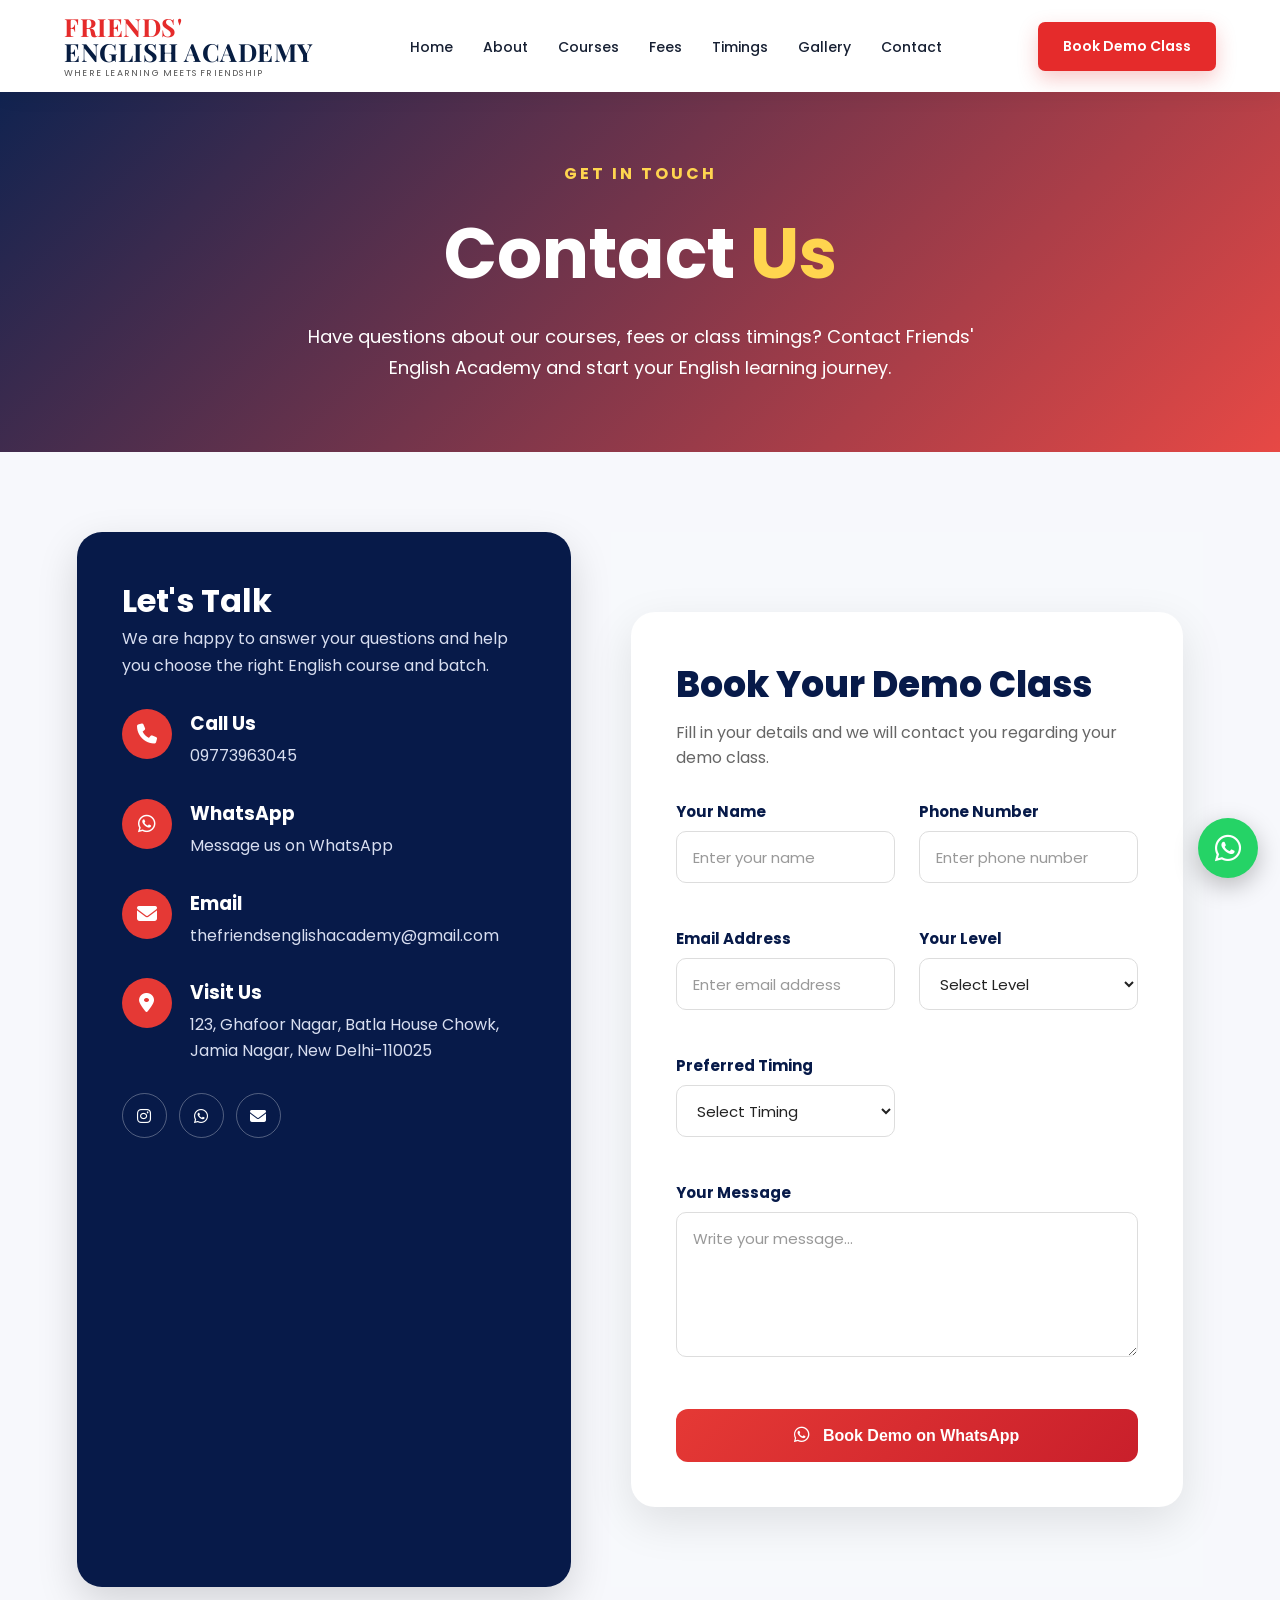
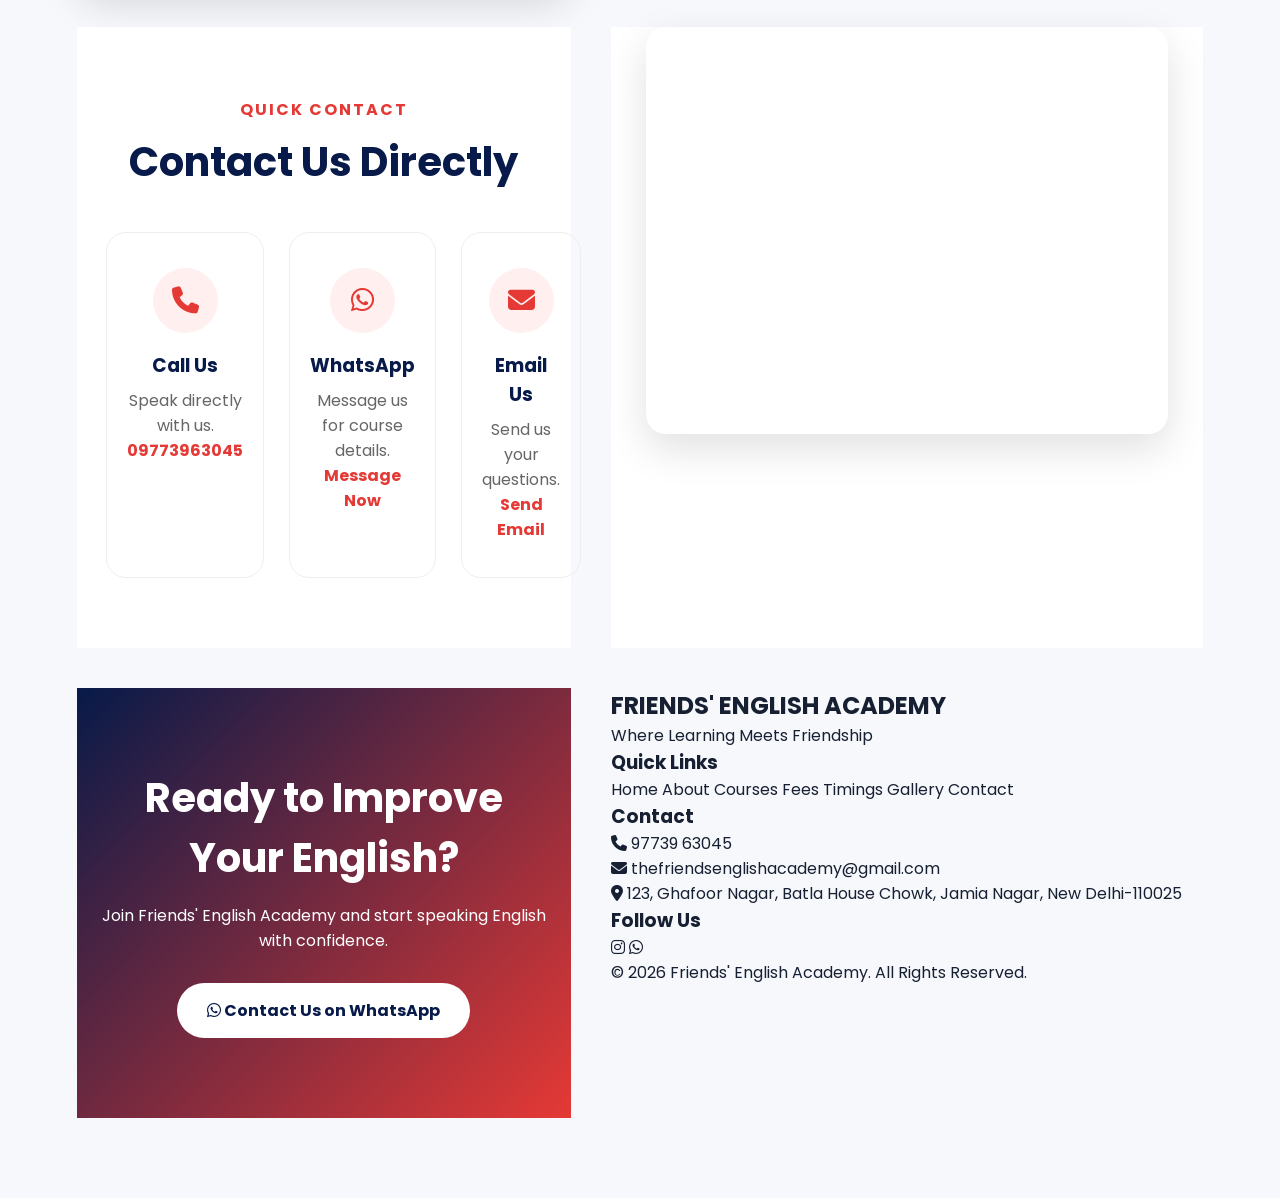
<file: contact.html>
<!DOCTYPE html>
<html lang="en">
<head>
    <meta charset="UTF-8">
    <meta name="viewport" content="width=device-width, initial-scale=1.0">

    <title>Contact | Friends' English Academy</title>

    <link rel="stylesheet" href="style.css">

    <link rel="stylesheet"
    href="https://cdnjs.cloudflare.com/ajax/libs/font-awesome/6.6.0/css/all.min.css">

    <style>

        /* ================= CONTACT HERO ================= */

        .contact-hero {
            min-height: 360px;
            display: flex;
            align-items: center;
            justify-content: center;
            text-align: center;
            padding: 60px 20px;

            background:
                linear-gradient(
                    135deg,
                    rgba(7,26,73,.96),
                    rgba(229,57,53,.92)
                );

            color: white;
        }

        .contact-hero span {
            color: #ffd54f;
            font-weight: 700;
            letter-spacing: 3px;
        }

        .contact-hero h1 {
            font-size: clamp(40px, 6vw, 70px);
            margin: 15px 0;
        }

        .contact-hero h1 strong {
            color: #ffd54f;
        }

        .contact-hero p {
            max-width: 700px;
            margin: auto;
            line-height: 1.7;
            font-size: 18px;
        }


        /* ================= CONTACT SECTION ================= */

        .contact-section {
            padding: 80px 6%;
            background: #f7f8fc;
        }

        .contact-container {
            max-width: 1200px;
            margin: auto;

            display: grid;
            grid-template-columns: 1fr 1.2fr;
            gap: 40px;
        }


        /* ================= CONTACT INFO ================= */

        .contact-info {
            background: #071a49;
            color: white;
            padding: 45px;
            border-radius: 25px;
            box-shadow: 0 15px 40px rgba(0,0,0,.15);
        }

        .contact-info h2 {
            font-size: 32px;
            margin-top: 0;
        }

        .contact-info > p {
            color: #d8def0;
            line-height: 1.7;
        }

        .contact-detail {
            display: flex;
            align-items: flex-start;
            gap: 18px;
            margin: 30px 0;
        }

        .contact-detail .icon {
            width: 50px;
            height: 50px;
            min-width: 50px;

            display: flex;
            align-items: center;
            justify-content: center;

            border-radius: 50%;

            background: #e53935;
            color: white;

            font-size: 20px;
        }

        .contact-detail h3 {
            margin: 0 0 5px;
        }

        .contact-detail p,
        .contact-detail a {
            margin: 0;
            color: #d8def0;
            text-decoration: none;
            line-height: 1.6;
        }

        .contact-detail a:hover {
            color: #ffd54f;
        }


        /* ================= SOCIAL ================= */

        .contact-social {
            display: flex;
            gap: 12px;
            margin-top: 30px;
        }

        .contact-social a {
            width: 45px;
            height: 45px;

            display: flex;
            align-items: center;
            justify-content: center;

            border: 1px solid rgba(255,255,255,.3);
            border-radius: 50%;

            color: white;
            text-decoration: none;

            transition: .3s;
        }

        .contact-social a:hover {
            background: #e53935;
            transform: translateY(-4px);
        }


        /* ================= FORM ================= */

        .contact-form {
            background: white;
            padding: 45px;
            border-radius: 25px;

            box-shadow: 0 15px 40px rgba(0,0,0,.10);
        }

        .contact-form h2 {
            color: #071a49;
            font-size: 32px;
            margin-top: 0;
        }

        .contact-form > p {
            color: #666;
            line-height: 1.6;
        }

        .form-row {
            display: grid;
            grid-template-columns: 1fr 1fr;
            gap: 20px;
        }

        .form-group {
            margin-bottom: 20px;
        }

        .form-group label {
            display: block;
            margin-bottom: 8px;
            color: #071a49;
            font-weight: 700;
        }

        .form-group input,
        .form-group select,
        .form-group textarea {
            width: 100%;
            box-sizing: border-box;

            padding: 14px 16px;

            border: 1px solid #ddd;
            border-radius: 10px;

            font-family: inherit;
            font-size: 15px;

            outline: none;

            transition: .3s;
        }

        .form-group input:focus,
        .form-group select:focus,
        .form-group textarea:focus {
            border-color: #e53935;
            box-shadow: 0 0 0 3px rgba(229,57,53,.1);
        }

        .form-group textarea {
            min-height: 130px;
            resize: vertical;
        }

        .submit-btn {
            width: 100%;
            border: none;

            padding: 16px;

            border-radius: 10px;

            background: #e53935;
            color: white;

            font-size: 17px;
            font-weight: 700;

            cursor: pointer;

            transition: .3s;
        }

        .submit-btn:hover {
            background: #071a49;
            transform: translateY(-2px);
        }


        /* ================= QUICK CONTACT ================= */

        .quick-contact {
            padding: 70px 6%;
            background: white;
        }

        .quick-heading {
            text-align: center;
            margin-bottom: 40px;
        }

        .quick-heading span {
            color: #e53935;
            font-weight: 700;
            letter-spacing: 2px;
        }

        .quick-heading h2 {
            color: #071a49;
            font-size: 40px;
            margin: 10px 0;
        }

        .quick-grid {
            max-width: 1100px;
            margin: auto;

            display: grid;
            grid-template-columns: repeat(3, 1fr);
            gap: 25px;
        }

        .quick-card {
            text-align: center;
            padding: 35px 20px;

            border-radius: 20px;
            border: 1px solid #eee;

            transition: .3s;
        }

        .quick-card:hover {
            transform: translateY(-7px);
            box-shadow: 0 15px 35px rgba(0,0,0,.10);
        }

        .quick-card i {
            width: 65px;
            height: 65px;

            display: flex;
            align-items: center;
            justify-content: center;

            margin: auto;

            border-radius: 50%;

            background: #fff0ef;
            color: #e53935;

            font-size: 27px;
        }

        .quick-card h3 {
            color: #071a49;
            margin: 18px 0 8px;
        }

        .quick-card p {
            color: #666;
        }

        .quick-card a {
            color: #e53935;
            text-decoration: none;
            font-weight: 700;
        }


        /* ================= MAP ================= */

        .map-section {
            padding: 0 6% 80px;
            background: white;
        }

        .map-container {
            max-width: 1200px;
            margin: auto;
            overflow: hidden;
            border-radius: 20px;

            box-shadow: 0 15px 40px rgba(0,0,0,.12);
        }

        .map-container iframe {
            width: 100%;
            height: 400px;
            border: 0;
        }


        /* ================= CTA ================= */

        .contact-cta {
            padding: 80px 20px;
            text-align: center;

            background:
                linear-gradient(
                    135deg,
                    #071a49,
                    #e53935
                );

            color: white;
        }

        .contact-cta h2 {
            font-size: 40px;
            margin-bottom: 15px;
        }

        .contact-cta p {
            margin-bottom: 30px;
        }

        .contact-cta a {
            display: inline-block;

            padding: 15px 30px;

            background: white;
            color: #071a49;

            border-radius: 30px;

            text-decoration: none;
            font-weight: 700;

            transition: .3s;
        }

        .contact-cta a:hover {
            background: #ffd54f;
            transform: translateY(-3px);
        }


        /* ================= MOBILE ================= */

        @media (max-width: 850px) {

            .contact-container {
                grid-template-columns: 1fr;
            }

            .quick-grid {
                grid-template-columns: 1fr;
            }

        }

        @media (max-width: 600px) {

            .contact-section {
                padding: 50px 18px;
            }

            .contact-info,
            .contact-form {
                padding: 28px 22px;
            }

            .form-row {
                grid-template-columns: 1fr;
                gap: 0;
            }

            .quick-contact {
                padding: 50px 18px;
            }

            .quick-heading h2 {
                font-size: 32px;
            }

            .contact-hero h1 {
                font-size: 42px;
            }

            .contact-cta h2 {
                font-size: 32px;
            }

        }

    </style>
</head>


<body>


<!-- ================= HEADER ================= -->

<header>

    <div class="logo">

        <h2>
            <span>FRIENDS'</span><br>
            ENGLISH ACADEMY
        </h2>

        <p>Where Learning Meets Friendship</p>

    </div>


    <nav>

        <ul>

            <li>
                <a href="index.html">
                    Home
                </a>
            </li>

            <li>
                <a href="about.html">
                    About
                </a>
            </li>

            <li>
                <a href="courses.html">
                    Courses
                </a>
            </li>

            <li>
                <a href="fees.html">
                    Fees
                </a>
            </li>

            <li>
                <a href="timings.html">
                    Timings
                </a>
            </li>

            <li>
                <a href="gallery.html">
                    Gallery
                </a>
            </li>

            <li>
                <a href="contact.html" class="active">
                    Contact
                </a>
            </li>

        </ul>

    </nav>


    <a href="#demo-form" class="btn">
        Book Demo Class
    </a>

</header>



<!-- ================= HERO ================= -->

<section class="contact-hero">

    <div>

        <span>GET IN TOUCH</span>

        <h1>
            Contact
            <strong>Us</strong>
        </h1>

        <p>
            Have questions about our courses, fees or class timings?
            Contact Friends' English Academy and start your English
            learning journey.
        </p>

    </div>

</section>



<!-- ================= CONTACT ================= -->

<section class="contact-section">

    <div class="contact-container">


        <!-- CONTACT INFORMATION -->

        <div class="contact-info">

            <h2>
                Let's Talk
            </h2>

            <p>
                We are happy to answer your questions and help you
                choose the right English course and batch.
            </p>


            <!-- PHONE -->

            <div class="contact-detail">

                <div class="icon">

                    <i class="fa-solid fa-phone"></i>

                </div>

                <div>

                    <h3>Call Us</h3>

                    <a href="tel:9773963045">
                        09773963045
                    </a>

                </div>

            </div>


            <!-- WHATSAPP -->

            <div class="contact-detail">

                <div class="icon">

                    <i class="fa-brands fa-whatsapp"></i>

                </div>

                <div>

                    <h3>WhatsApp</h3>

                    <a
                    href="https://wa.me/919773963045"
                    target="_blank">

                        Message us on WhatsApp

                    </a>

                </div>

            </div>


            <!-- EMAIL -->

            <div class="contact-detail">

                <div class="icon">

                    <i class="fa-solid fa-envelope"></i>

                </div>

                <div>

                    <h3>Email</h3>

                    <a
                    href="mailto:thefriendsenglishacademy@gmail.com">

                        thefriendsenglishacademy@gmail.com

                    </a>

                </div>

            </div>


            <!-- ADDRESS -->

            <div class="contact-detail">

                <div class="icon">

                    <i class="fa-solid fa-location-dot"></i>

                </div>

                <div>

                    <h3>Visit Us</h3>

                    <p>
                        123, Ghafoor Nagar,
                        Batla House Chowk,
                        Jamia Nagar,
                        New Delhi-110025
                    </p>

                </div>

            </div>


            <!-- SOCIAL -->

            <div class="contact-social">

                <a
                href="https://instagram.com/friendsenglishacademy_"
                target="_blank">

                    <i class="fa-brands fa-instagram"></i>

                </a>


                <a
                href="https://wa.me/919773963045"
                target="_blank">

                    <i class="fa-brands fa-whatsapp"></i>

                </a>


                <a
                href="mailto:thefriendsenglishacademy@gmail.com">

                    <i class="fa-solid fa-envelope"></i>

                </a>

            </div>

        </div>



        <!-- DEMO FORM -->

        <section class="demo-section">

    <div class="demo-box">

        <div class="demo-heading">
            <h2>Book Your Demo Class</h2>
            <p>
                Fill in your details and we will contact you
                regarding your demo class.
            </p>
        </div>

        <form id="demoForm">

            <div class="form-grid">

                <!-- Name -->
                <div class="form-group">
                    <label for="name">Your Name</label>
                    <input
                        type="text"
                        id="name"
                        name="name"
                        placeholder="Enter your name"
                        required
                    >
                </div>


                <!-- Phone -->
                <div class="form-group">
                    <label for="phone">Phone Number</label>
                    <input
                        type="tel"
                        id="phone"
                        name="phone"
                        placeholder="Enter phone number"
                        required
                    >
                </div>


                <!-- Email -->
                <div class="form-group">
                    <label for="email">Email Address</label>
                    <input
                        type="email"
                        id="email"
                        name="email"
                        placeholder="Enter email address"
                    >
                </div>


                <!-- Level -->
                <div class="form-group">
                    <label for="level">Your Level</label>

                    <select
                        id="level"
                        name="level"
                        required
                    >

                        <option value="">
                            Select Level
                        </option>

                        <option value="A1">
                            A1 – Beginner
                        </option>

                        <option value="A2">
                            A2 – Elementary
                        </option>

                        <option value="B1">
                            B1 – Intermediate
                        </option>

                        <option value="B2">
                            B2 – Upper Intermediate
                        </option>

                        <option value="C1">
                            C1 – Advanced
                        </option>

                        <option value="C2">
                            C2 – Proficient
                        </option>

                    </select>

                </div>


                <!-- Timing -->
                <div class="form-group">

                    <label for="timing">
                        Preferred Timing
                    </label>

                    <select
                        id="timing"
                        name="timing"
                        required
                    >

                        <option value="">
                            Select Timing
                        </option>

                        <option>
                            8:30 to 10:00 AM
                        </option>

                        <option>
                            10:00 to 11:30 AM
                        </option>

                        <option>
                            11:30 AM to 1:00 PM
                        </option>

                        <option>
                            3:30 to 5:00 PM
                        </option>

                        <option>
                            5:00 to 6:30 PM
                        </option>

                        <option>
                            7:00 to 8:30 PM
                        </option>

                        <option>
                            8:30 to 10:00 PM
                        </option>

                    </select>

                </div>

            </div>


            <!-- Message -->

            <div class="form-group message-group">

                <label for="message">
                    Your Message
                </label>

                <textarea
                    id="message"
                    name="message"
                    rows="5"
                    placeholder="Write your message..."
                ></textarea>

            </div>


            <!-- Button -->

            <button
                type="submit"
                class="demo-whatsapp-btn"
            >

                <i class="fa-brands fa-whatsapp"></i>

                Book Demo on WhatsApp

            </button>

        </form>

    </div>

</section>



<!-- ================= QUICK CONTACT ================= -->

<section class="quick-contact">

    <div class="quick-heading">

        <span>QUICK CONTACT</span>

        <h2>
            Contact Us
            <strong>Directly</strong>
        </h2>

    </div>


    <div class="quick-grid">


        <!-- CALL -->

        <div class="quick-card">

            <i class="fa-solid fa-phone"></i>

            <h3>
                Call Us
            </h3>

            <p>
                Speak directly with us.
            </p>

            <a href="tel:9773963045">
                09773963045
            </a>

        </div>


        <!-- WHATSAPP -->

        <div class="quick-card">

            <i class="fa-brands fa-whatsapp"></i>

            <h3>
                WhatsApp
            </h3>

            <p>
                Message us for course details.
            </p>

            <a
            href="https://wa.me/919773963045"
            target="_blank">

                Message Now

            </a>

        </div>


        <!-- EMAIL -->

        <div class="quick-card">

            <i class="fa-solid fa-envelope"></i>

            <h3>
                Email Us
            </h3>

            <p>
                Send us your questions.
            </p>

            <a
            href="mailto:thefriendsenglishacademy@gmail.com">

                Send Email

            </a>

        </div>


    </div>

</section>



<!-- ================= MAP ================= -->

<section class="map-section">

    <div class="map-container">

        <iframe
        src="https://www.google.com/maps?q=123%20Ghafoor%20Nagar%20Batla%20House%20Chowk%20Jamia%20Nagar%20New%20Delhi&output=embed"
        loading="lazy"
        allowfullscreen>
        </iframe>

    </div>

</section>



<!-- ================= CTA ================= -->

<section class="contact-cta">

    <h2>
        Ready to Improve Your English?
    </h2>

    <p>
        Join Friends' English Academy and start speaking English
        with confidence.
    </p>

    <a
    href="https://wa.me/919773963045"
    target="_blank">

        <i class="fa-brands fa-whatsapp"></i>
        Contact Us on WhatsApp

    </a>

</section>



<!-- ================= FOOTER ================= -->

<footer>

    <div class="footer-content">


        <div>

            <h2>
                <span>FRIENDS'</span>
                ENGLISH ACADEMY
            </h2>

            <p>
                Where Learning Meets Friendship
            </p>

        </div>


        <div>

            <h3>
                Quick Links
            </h3>

            <a href="index.html">
                Home
            </a>

            <a href="about.html">
                About
            </a>

            <a href="courses.html">
                Courses
            </a>

            <a href="fees.html">
                Fees
            </a>

            <a href="timings.html">
                Timings
            </a>

            <a href="gallery.html">
                Gallery
            </a>

            <a href="contact.html">
                Contact
            </a>

        </div>


        <div>

            <h3>
                Contact
            </h3>

            <p>
                <i class="fa-solid fa-phone"></i>
                97739 63045
            </p>

            <p>
                <i class="fa-solid fa-envelope"></i>
                thefriendsenglishacademy@gmail.com
            </p>

            <p>
                <i class="fa-solid fa-location-dot"></i>
                123, Ghafoor Nagar, Batla House Chowk,
                Jamia Nagar, New Delhi-110025
            </p>

        </div>


        <div>

            <h3>
                Follow Us
            </h3>

            <div class="social">

                <a
                href="https://instagram.com/friendsenglishacademy_"
                target="_blank">

                    <i class="fa-brands fa-instagram"></i>

                </a>


                <a
                href="https://wa.me/919773963045"
                target="_blank">

                    <i class="fa-brands fa-whatsapp"></i>

                </a>

            </div>

        </div>

    </div>


    <div class="copyright">

        © 2026 Friends' English Academy.
        All Rights Reserved.

    </div>

</footer>



<!-- ================= FLOATING WHATSAPP ================= -->

<a
href="https://wa.me/919773963045"
target="_blank"
style="
position:fixed;
right:22px;
bottom:22px;
width:60px;
height:60px;
background:#25D366;
color:white;
border-radius:50%;
display:flex;
align-items:center;
justify-content:center;
font-size:30px;
text-decoration:none;
box-shadow:0 8px 25px rgba(0,0,0,.25);
z-index:999;
">

    <i class="fa-brands fa-whatsapp"></i>

</a>



<!-- ================= JAVASCRIPT ================= -->

<script>

function sendWhatsApp(event) {

    event.preventDefault();

    const name =
        document.getElementById("name").value;

    const phone =
        document.getElementById("phone").value;

    const email =
        document.getElementById("email").value;

    const level =
        document.getElementById("level").value;

    const timing =
        document.getElementById("timing").value;

    const message =
        document.getElementById("message").value;


    const whatsappMessage =
`Hello Friends' English Academy,

I want to book a demo class.

Name: ${name}
Phone: ${phone}
Email: ${email}
English Level: ${level}
Preferred Timing: ${timing}

Message:
${message}`;


    const whatsappURL =
        "https://wa.me/919773963045?text=" +
        encodeURIComponent(whatsappMessage);


    window.open(
        whatsappURL,
        "_blank"
    );

}

</script>

<script src="script.js"></script>

</body>
</html>
</file>
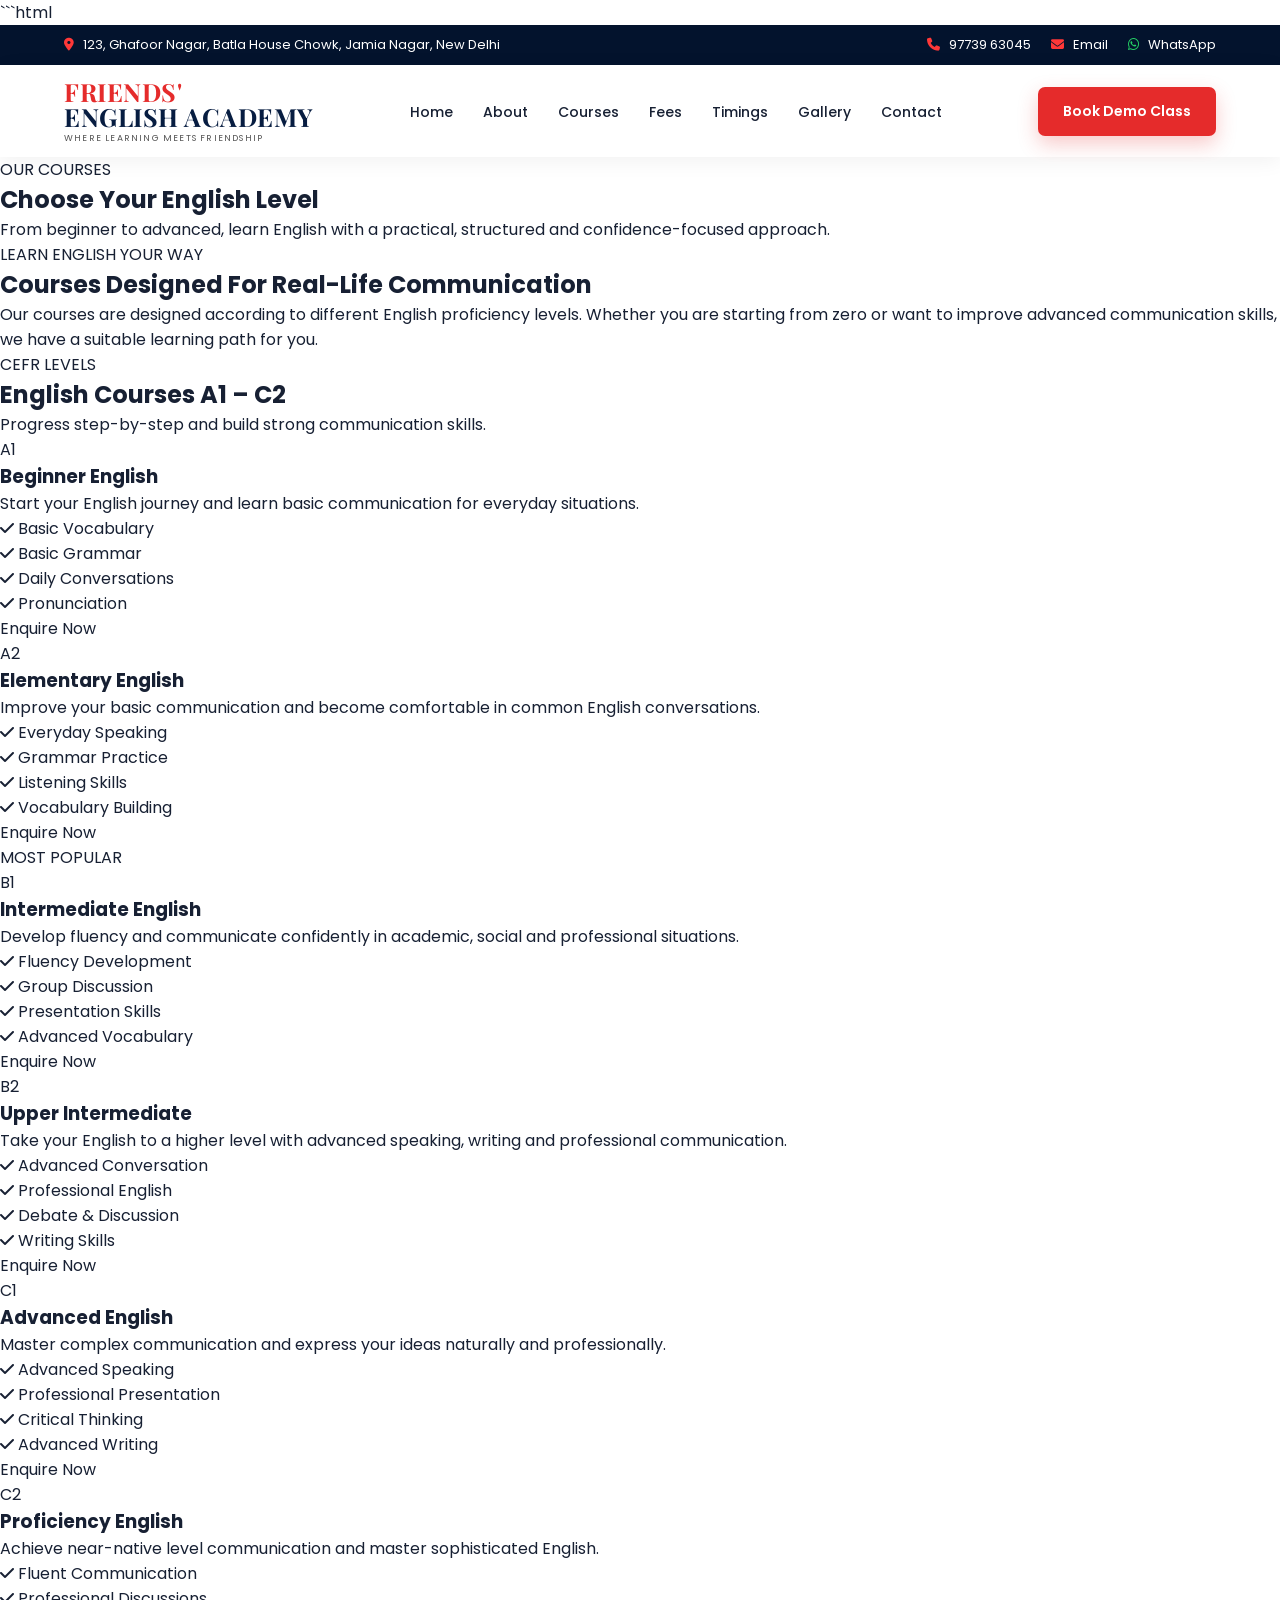
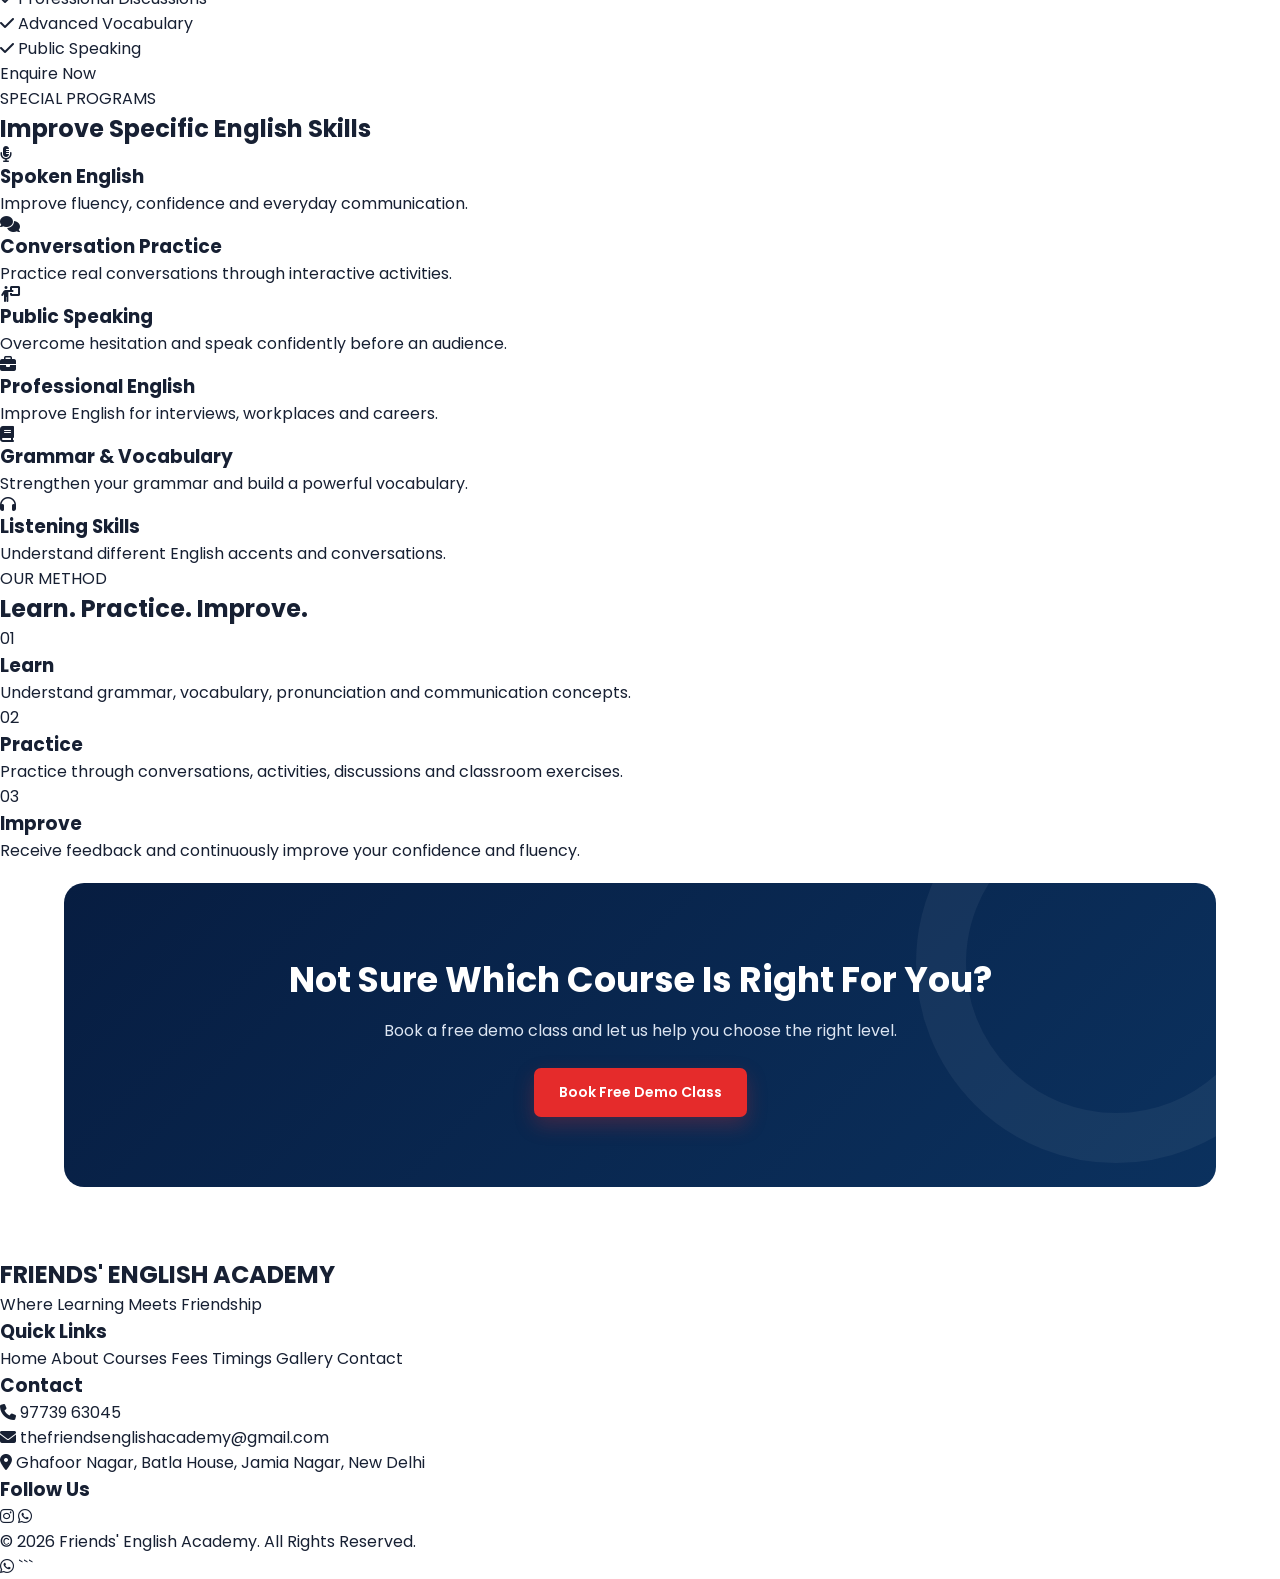
<file: courses.html>
```html
<!DOCTYPE html>
<html lang="en">
<head>
    <meta charset="UTF-8">
    <meta name="viewport" content="width=device-width, initial-scale=1.0">

    <title>Courses | Friends' English Academy</title>

    <link rel="stylesheet" href="style.css">

    <link rel="stylesheet"
    href="https://cdnjs.cloudflare.com/ajax/libs/font-awesome/6.6.0/css/all.min.css">
</head>

<body>

<!-- ================= TOP BAR ================= -->

<div class="top-bar">

    <div class="left">
        <span>
            <i class="fa-solid fa-location-dot"></i>
            123, Ghafoor Nagar, Batla House Chowk, Jamia Nagar, New Delhi
        </span>
    </div>

    <div class="right">

        <a href="tel:9773963045">
            <i class="fa-solid fa-phone"></i>
            97739 63045
        </a>

        <a href="mailto:thefriendsenglishacademy@gmail.com">
            <i class="fa-solid fa-envelope"></i>
            Email
        </a>

        <a href="https://wa.me/919773963045" target="_blank">
            <i class="fa-brands fa-whatsapp"></i>
            WhatsApp
        </a>

    </div>

</div>


<!-- ================= HEADER ================= -->

<header>

    <div class="logo">

        <h2>
            <span>FRIENDS'</span><br>
            ENGLISH ACADEMY
        </h2>

        <p>Where Learning Meets Friendship</p>

    </div>


    <nav>

        <ul>

            <li>
                <a href="index.html">Home</a>
            </li>

            <li>
                <a href="about.html">About</a>
            </li>

            <li>
                <a href="courses.html" class="active">Courses</a>
            </li>

            <li>
                <a href="fees.html">Fees</a>
            </li>

            <li>
                <a href="timings.html">Timings</a>
            </li>

            <li>
                <a href="gallery.html">Gallery</a>
            </li>

            <li>
                <a href="contact.html">Contact</a>
            </li>

        </ul>

    </nav>


    <a href="contact.html" class="btn">
        Book Demo Class
    </a>

</header>


<!-- ================= COURSE HERO ================= -->

<section class="page-hero">

    <div>

        <span>OUR COURSES</span>

        <h1>
            Choose Your
            <strong>English Level</strong>
        </h1>

        <p>
            From beginner to advanced, learn English with a practical,
            structured and confidence-focused approach.
        </p>

    </div>

</section>


<!-- ================= COURSE INTRO ================= -->

<section class="course-intro">

    <div>

        <span class="section-label">
            LEARN ENGLISH YOUR WAY
        </span>

        <h2>
            Courses Designed For
            <span>Real-Life Communication</span>
        </h2>

        <p>
            Our courses are designed according to different English
            proficiency levels. Whether you are starting from zero or
            want to improve advanced communication skills, we have a
            suitable learning path for you.
        </p>

    </div>

</section>


<!-- ================= CEFR COURSES ================= -->

<section class="courses-section">

    <div class="section-heading">

        <span>CEFR LEVELS</span>

        <h2>
            English Courses
            <strong>A1 – C2</strong>
        </h2>

        <p>
            Progress step-by-step and build strong communication skills.
        </p>

    </div>


    <div class="course-grid">

        <!-- A1 -->

        <div class="course-card">

            <div class="course-number">
                A1
            </div>

            <h3>Beginner English</h3>

            <p>
                Start your English journey and learn basic communication
                for everyday situations.
            </p>

            <ul>

                <li>
                    <i class="fa-solid fa-check"></i>
                    Basic Vocabulary
                </li>

                <li>
                    <i class="fa-solid fa-check"></i>
                    Basic Grammar
                </li>

                <li>
                    <i class="fa-solid fa-check"></i>
                    Daily Conversations
                </li>

                <li>
                    <i class="fa-solid fa-check"></i>
                    Pronunciation
                </li>

            </ul>

            <a href="contact.html" class="course-btn">
                Enquire Now
            </a>

        </div>


        <!-- A2 -->

        <div class="course-card">

            <div class="course-number">
                A2
            </div>

            <h3>Elementary English</h3>

            <p>
                Improve your basic communication and become comfortable
                in common English conversations.
            </p>

            <ul>

                <li>
                    <i class="fa-solid fa-check"></i>
                    Everyday Speaking
                </li>

                <li>
                    <i class="fa-solid fa-check"></i>
                    Grammar Practice
                </li>

                <li>
                    <i class="fa-solid fa-check"></i>
                    Listening Skills
                </li>

                <li>
                    <i class="fa-solid fa-check"></i>
                    Vocabulary Building
                </li>

            </ul>

            <a href="contact.html" class="course-btn">
                Enquire Now
            </a>

        </div>


        <!-- B1 -->

        <div class="course-card featured">

            <div class="popular">
                MOST POPULAR
            </div>

            <div class="course-number">
                B1
            </div>

            <h3>Intermediate English</h3>

            <p>
                Develop fluency and communicate confidently in academic,
                social and professional situations.
            </p>

            <ul>

                <li>
                    <i class="fa-solid fa-check"></i>
                    Fluency Development
                </li>

                <li>
                    <i class="fa-solid fa-check"></i>
                    Group Discussion
                </li>

                <li>
                    <i class="fa-solid fa-check"></i>
                    Presentation Skills
                </li>

                <li>
                    <i class="fa-solid fa-check"></i>
                    Advanced Vocabulary
                </li>

            </ul>

            <a href="contact.html" class="course-btn">
                Enquire Now
            </a>

        </div>


        <!-- B2 -->

        <div class="course-card">

            <div class="course-number">
                B2
            </div>

            <h3>Upper Intermediate</h3>

            <p>
                Take your English to a higher level with advanced speaking,
                writing and professional communication.
            </p>

            <ul>

                <li>
                    <i class="fa-solid fa-check"></i>
                    Advanced Conversation
                </li>

                <li>
                    <i class="fa-solid fa-check"></i>
                    Professional English
                </li>

                <li>
                    <i class="fa-solid fa-check"></i>
                    Debate & Discussion
                </li>

                <li>
                    <i class="fa-solid fa-check"></i>
                    Writing Skills
                </li>

            </ul>

            <a href="contact.html" class="course-btn">
                Enquire Now
            </a>

        </div>


        <!-- C1 -->

        <div class="course-card">

            <div class="course-number">
                C1
            </div>

            <h3>Advanced English</h3>

            <p>
                Master complex communication and express your ideas
                naturally and professionally.
            </p>

            <ul>

                <li>
                    <i class="fa-solid fa-check"></i>
                    Advanced Speaking
                </li>

                <li>
                    <i class="fa-solid fa-check"></i>
                    Professional Presentation
                </li>

                <li>
                    <i class="fa-solid fa-check"></i>
                    Critical Thinking
                </li>

                <li>
                    <i class="fa-solid fa-check"></i>
                    Advanced Writing
                </li>

            </ul>

            <a href="contact.html" class="course-btn">
                Enquire Now
            </a>

        </div>


        <!-- C2 -->

        <div class="course-card">

            <div class="course-number">
                C2
            </div>

            <h3>Proficiency English</h3>

            <p>
                Achieve near-native level communication and master
                sophisticated English.
            </p>

            <ul>

                <li>
                    <i class="fa-solid fa-check"></i>
                    Fluent Communication
                </li>

                <li>
                    <i class="fa-solid fa-check"></i>
                    Professional Discussions
                </li>

                <li>
                    <i class="fa-solid fa-check"></i>
                    Advanced Vocabulary
                </li>

                <li>
                    <i class="fa-solid fa-check"></i>
                    Public Speaking
                </li>

            </ul>

            <a href="contact.html" class="course-btn">
                Enquire Now
            </a>

        </div>

    </div>

</section>


<!-- ================= SPECIAL COURSES ================= -->

<section class="special-courses">

    <div class="section-heading">

        <span>SPECIAL PROGRAMS</span>

        <h2>
            Improve Specific
            <strong>English Skills</strong>
        </h2>

    </div>


    <div class="special-grid">

        <div class="special-card">

            <i class="fa-solid fa-microphone-lines"></i>

            <h3>Spoken English</h3>

            <p>
                Improve fluency, confidence and everyday communication.
            </p>

        </div>


        <div class="special-card">

            <i class="fa-solid fa-comments"></i>

            <h3>Conversation Practice</h3>

            <p>
                Practice real conversations through interactive activities.
            </p>

        </div>


        <div class="special-card">

            <i class="fa-solid fa-person-chalkboard"></i>

            <h3>Public Speaking</h3>

            <p>
                Overcome hesitation and speak confidently before an audience.
            </p>

        </div>


        <div class="special-card">

            <i class="fa-solid fa-briefcase"></i>

            <h3>Professional English</h3>

            <p>
                Improve English for interviews, workplaces and careers.
            </p>

        </div>


        <div class="special-card">

            <i class="fa-solid fa-book"></i>

            <h3>Grammar & Vocabulary</h3>

            <p>
                Strengthen your grammar and build a powerful vocabulary.
            </p>

        </div>


        <div class="special-card">

            <i class="fa-solid fa-headphones"></i>

            <h3>Listening Skills</h3>

            <p>
                Understand different English accents and conversations.
            </p>

        </div>

    </div>

</section>


<!-- ================= LEARNING METHOD ================= -->

<section class="learning-method">

    <div class="section-heading">

        <span>OUR METHOD</span>

        <h2>
            Learn.
            <strong>Practice.</strong>
            Improve.
        </h2>

    </div>


    <div class="method-grid">

        <div class="method-card">

            <div>01</div>

            <h3>Learn</h3>

            <p>
                Understand grammar, vocabulary, pronunciation and
                communication concepts.
            </p>

        </div>


        <div class="method-card">

            <div>02</div>

            <h3>Practice</h3>

            <p>
                Practice through conversations, activities, discussions
                and classroom exercises.
            </p>

        </div>


        <div class="method-card">

            <div>03</div>

            <h3>Improve</h3>

            <p>
                Receive feedback and continuously improve your confidence
                and fluency.
            </p>

        </div>

    </div>

</section>


<!-- ================= CTA ================= -->

<section class="cta">

    <h2>
        Not Sure Which Course Is Right For You?
    </h2>

    <p>
        Book a free demo class and let us help you choose the right level.
    </p>

    <a href="contact.html" class="btn">
        Book Free Demo Class
    </a>

</section>


<!-- ================= FOOTER ================= -->

<footer>

    <div class="footer-content">

        <div>

            <h2>
                <span>FRIENDS'</span>
                ENGLISH ACADEMY
            </h2>

            <p>
                Where Learning Meets Friendship
            </p>

        </div>


        <div>

            <h3>Quick Links</h3>

            <a href="index.html">Home</a>
            <a href="about.html">About</a>
            <a href="courses.html">Courses</a>
            <a href="fees.html">Fees</a>
            <a href="timings.html">Timings</a>
            <a href="gallery.html">Gallery</a>
            <a href="contact.html">Contact</a>

        </div>


        <div>

            <h3>Contact</h3>

            <p>
                <i class="fa-solid fa-phone"></i>
                97739 63045
            </p>

            <p>
                <i class="fa-solid fa-envelope"></i>
                thefriendsenglishacademy@gmail.com
            </p>

            <p>
                <i class="fa-solid fa-location-dot"></i>
                Ghafoor Nagar, Batla House,
                Jamia Nagar, New Delhi
            </p>

        </div>


        <div>

            <h3>Follow Us</h3>

            <div class="social">

                <a href="https://instagram.com/friendsenglishacademy_"
                   target="_blank">
                    <i class="fa-brands fa-instagram"></i>
                </a>

                <a href="https://wa.me/919773963045"
                   target="_blank">
                    <i class="fa-brands fa-whatsapp"></i>
                </a>

            </div>

        </div>

    </div>


    <div class="copyright">

        © 2026 Friends' English Academy.
        All Rights Reserved.

    </div>

</footer>


<!-- FLOATING WHATSAPP -->

<a
href="https://wa.me/919773963045"
target="_blank"
class="floating-whatsapp">

    <i class="fa-brands fa-whatsapp"></i>

</a>

<script src="script.js"></script>

</body>
</html>
```
</file>
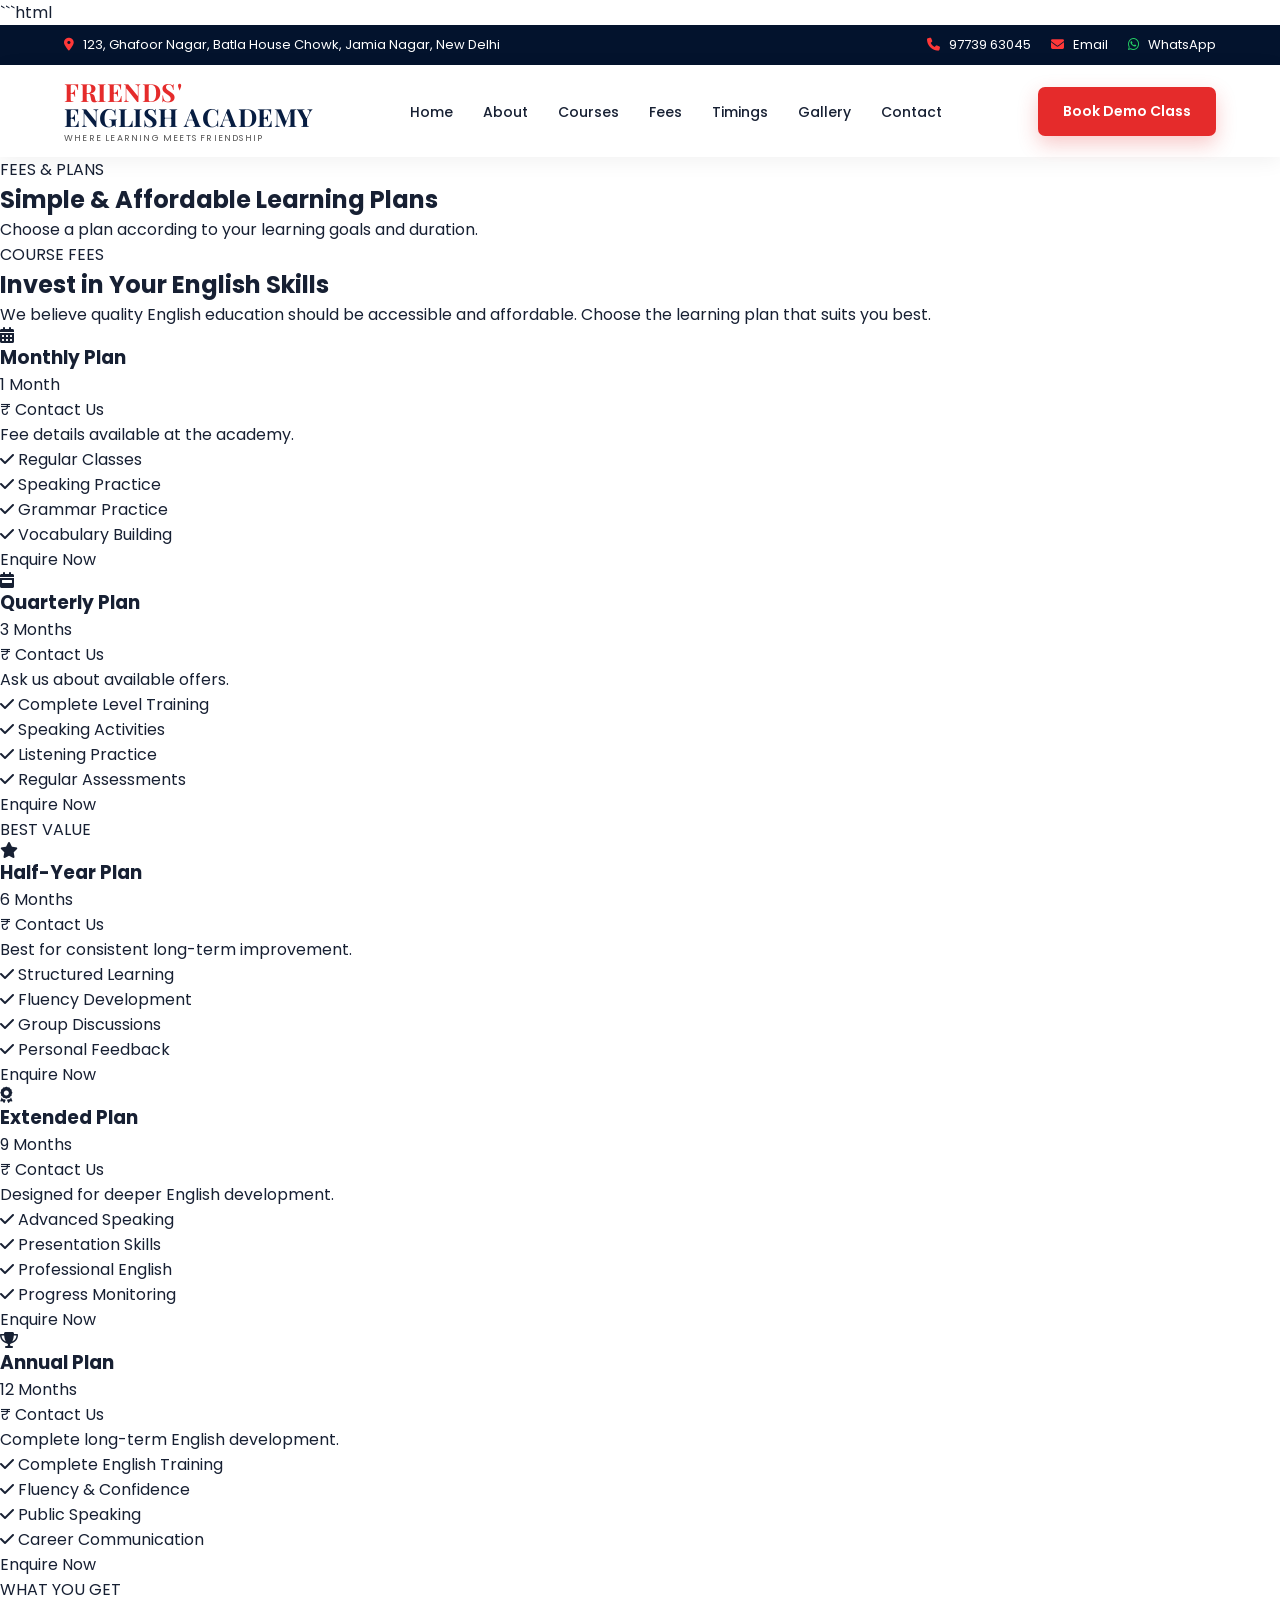
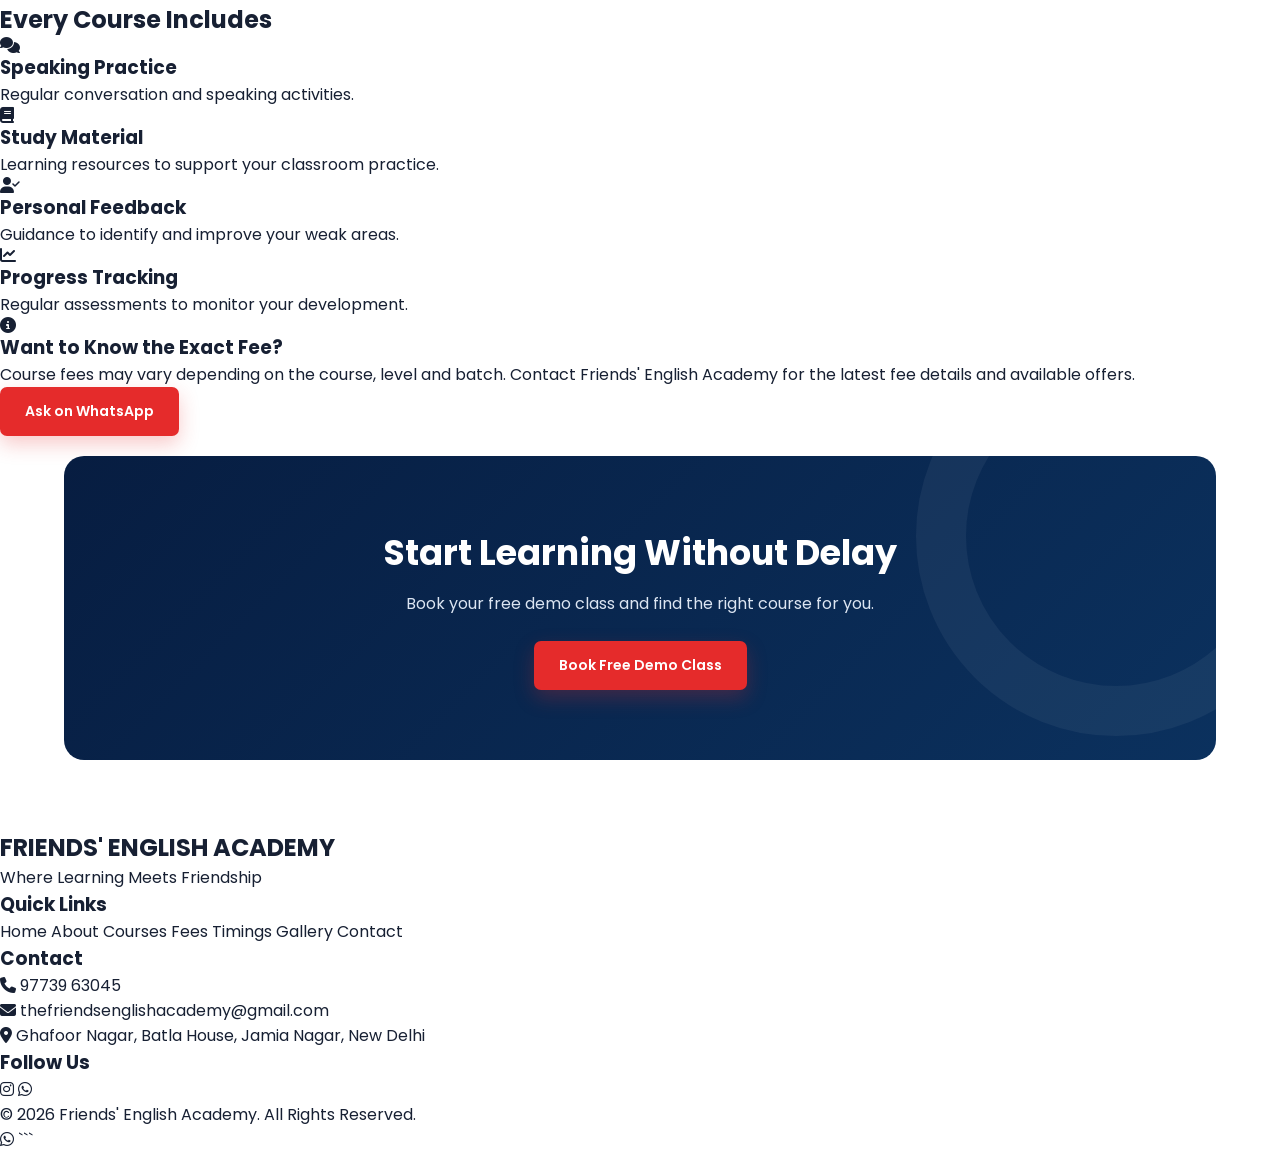
<file: fees.html>
```html
<!DOCTYPE html>
<html lang="en">
<head>
    <meta charset="UTF-8">
    <meta name="viewport" content="width=device-width, initial-scale=1.0">

    <title>Fees | Friends' English Academy</title>

    <link rel="stylesheet" href="style.css">

    <link rel="stylesheet"
    href="https://cdnjs.cloudflare.com/ajax/libs/font-awesome/6.6.0/css/all.min.css">
</head>

<body>

<!-- ================= TOP BAR ================= -->

<div class="top-bar">

    <div class="left">
        <span>
            <i class="fa-solid fa-location-dot"></i>
            123, Ghafoor Nagar, Batla House Chowk, Jamia Nagar, New Delhi
        </span>
    </div>

    <div class="right">

        <a href="tel:9773963045">
            <i class="fa-solid fa-phone"></i>
            97739 63045
        </a>

        <a href="mailto:thefriendsenglishacademy@gmail.com">
            <i class="fa-solid fa-envelope"></i>
            Email
        </a>

        <a href="https://wa.me/919773963045" target="_blank">
            <i class="fa-brands fa-whatsapp"></i>
            WhatsApp
        </a>

    </div>

</div>


<!-- ================= HEADER ================= -->

<header>

    <div class="logo">

        <h2>
            <span>FRIENDS'</span><br>
            ENGLISH ACADEMY
        </h2>

        <p>Where Learning Meets Friendship</p>

    </div>


    <nav>

        <ul>

            <li><a href="index.html">Home</a></li>

            <li><a href="about.html">About</a></li>

            <li><a href="courses.html">Courses</a></li>

            <li><a href="fees.html" class="active">Fees</a></li>

            <li><a href="timings.html">Timings</a></li>

            <li><a href="gallery.html">Gallery</a></li>

            <li><a href="contact.html">Contact</a></li>

        </ul>

    </nav>


    <a href="contact.html" class="btn">
        Book Demo Class
    </a>

</header>


<!-- ================= PAGE HERO ================= -->

<section class="page-hero">

    <div>

        <span>FEES & PLANS</span>

        <h1>
            Simple & Affordable
            <strong>Learning Plans</strong>
        </h1>

        <p>
            Choose a plan according to your learning goals and duration.
        </p>

    </div>

</section>


<!-- ================= FEES INTRO ================= -->

<section class="fees-intro">

    <span class="section-label">
        COURSE FEES
    </span>

    <h2>
        Invest in Your
        <span>English Skills</span>
    </h2>

    <p>
        We believe quality English education should be accessible and
        affordable. Choose the learning plan that suits you best.
    </p>

</section>


<!-- ================= PRICING ================= -->

<section class="pricing-section">

    <div class="pricing-grid">


        <!-- MONTHLY -->

        <div class="price-card">

            <div class="price-icon">
                <i class="fa-solid fa-calendar-days"></i>
            </div>

            <h3>Monthly Plan</h3>

            <p class="duration">
                1 Month
            </p>

            <div class="price">
                <span>₹</span>
                Contact Us
            </div>

            <p class="price-note">
                Fee details available at the academy.
            </p>

            <ul>

                <li>
                    <i class="fa-solid fa-check"></i>
                    Regular Classes
                </li>

                <li>
                    <i class="fa-solid fa-check"></i>
                    Speaking Practice
                </li>

                <li>
                    <i class="fa-solid fa-check"></i>
                    Grammar Practice
                </li>

                <li>
                    <i class="fa-solid fa-check"></i>
                    Vocabulary Building
                </li>

            </ul>

            <a href="contact.html" class="price-btn">
                Enquire Now
            </a>

        </div>


        <!-- 3 MONTH -->

        <div class="price-card">

            <div class="price-icon">
                <i class="fa-solid fa-calendar-week"></i>
            </div>

            <h3>Quarterly Plan</h3>

            <p class="duration">
                3 Months
            </p>

            <div class="price">
                <span>₹</span>
                Contact Us
            </div>

            <p class="price-note">
                Ask us about available offers.
            </p>

            <ul>

                <li>
                    <i class="fa-solid fa-check"></i>
                    Complete Level Training
                </li>

                <li>
                    <i class="fa-solid fa-check"></i>
                    Speaking Activities
                </li>

                <li>
                    <i class="fa-solid fa-check"></i>
                    Listening Practice
                </li>

                <li>
                    <i class="fa-solid fa-check"></i>
                    Regular Assessments
                </li>

            </ul>

            <a href="contact.html" class="price-btn">
                Enquire Now
            </a>

        </div>


        <!-- 6 MONTH -->

        <div class="price-card featured-price">

            <div class="popular">
                BEST VALUE
            </div>

            <div class="price-icon">
                <i class="fa-solid fa-star"></i>
            </div>

            <h3>Half-Year Plan</h3>

            <p class="duration">
                6 Months
            </p>

            <div class="price">
                <span>₹</span>
                Contact Us
            </div>

            <p class="price-note">
                Best for consistent long-term improvement.
            </p>

            <ul>

                <li>
                    <i class="fa-solid fa-check"></i>
                    Structured Learning
                </li>

                <li>
                    <i class="fa-solid fa-check"></i>
                    Fluency Development
                </li>

                <li>
                    <i class="fa-solid fa-check"></i>
                    Group Discussions
                </li>

                <li>
                    <i class="fa-solid fa-check"></i>
                    Personal Feedback
                </li>

            </ul>

            <a href="contact.html" class="price-btn">
                Enquire Now
            </a>

        </div>


        <!-- 9 MONTH -->

        <div class="price-card">

            <div class="price-icon">
                <i class="fa-solid fa-award"></i>
            </div>

            <h3>Extended Plan</h3>

            <p class="duration">
                9 Months
            </p>

            <div class="price">
                <span>₹</span>
                Contact Us
            </div>

            <p class="price-note">
                Designed for deeper English development.
            </p>

            <ul>

                <li>
                    <i class="fa-solid fa-check"></i>
                    Advanced Speaking
                </li>

                <li>
                    <i class="fa-solid fa-check"></i>
                    Presentation Skills
                </li>

                <li>
                    <i class="fa-solid fa-check"></i>
                    Professional English
                </li>

                <li>
                    <i class="fa-solid fa-check"></i>
                    Progress Monitoring
                </li>

            </ul>

            <a href="contact.html" class="price-btn">
                Enquire Now
            </a>

        </div>


        <!-- 12 MONTH -->

        <div class="price-card">

            <div class="price-icon">
                <i class="fa-solid fa-trophy"></i>
            </div>

            <h3>Annual Plan</h3>

            <p class="duration">
                12 Months
            </p>

            <div class="price">
                <span>₹</span>
                Contact Us
            </div>

            <p class="price-note">
                Complete long-term English development.
            </p>

            <ul>

                <li>
                    <i class="fa-solid fa-check"></i>
                    Complete English Training
                </li>

                <li>
                    <i class="fa-solid fa-check"></i>
                    Fluency & Confidence
                </li>

                <li>
                    <i class="fa-solid fa-check"></i>
                    Public Speaking
                </li>

                <li>
                    <i class="fa-solid fa-check"></i>
                    Career Communication
                </li>

            </ul>

            <a href="contact.html" class="price-btn">
                Enquire Now
            </a>

        </div>

    </div>

</section>


<!-- ================= INCLUDED ================= -->

<section class="included-section">

    <div class="section-heading">

        <span>WHAT YOU GET</span>

        <h2>
            Every Course Includes
        </h2>

    </div>


    <div class="included-grid">

        <div class="included-card">

            <i class="fa-solid fa-comments"></i>

            <h3>Speaking Practice</h3>

            <p>
                Regular conversation and speaking activities.
            </p>

        </div>


        <div class="included-card">

            <i class="fa-solid fa-book"></i>

            <h3>Study Material</h3>

            <p>
                Learning resources to support your classroom practice.
            </p>

        </div>


        <div class="included-card">

            <i class="fa-solid fa-user-check"></i>

            <h3>Personal Feedback</h3>

            <p>
                Guidance to identify and improve your weak areas.
            </p>

        </div>


        <div class="included-card">

            <i class="fa-solid fa-chart-line"></i>

            <h3>Progress Tracking</h3>

            <p>
                Regular assessments to monitor your development.
            </p>

        </div>

    </div>

</section>


<!-- ================= NOTE ================= -->

<section class="fee-note">

    <div>

        <i class="fa-solid fa-circle-info"></i>

        <div>

            <h3>Want to Know the Exact Fee?</h3>

            <p>
                Course fees may vary depending on the course,
                level and batch. Contact Friends' English Academy
                for the latest fee details and available offers.
            </p>

        </div>

        <a href="https://wa.me/919773963045"
           target="_blank"
           class="btn">

            Ask on WhatsApp

        </a>

    </div>

</section>


<!-- ================= CTA ================= -->

<section class="cta">

    <h2>
        Start Learning Without Delay
    </h2>

    <p>
        Book your free demo class and find the right course for you.
    </p>

    <a href="contact.html" class="btn">
        Book Free Demo Class
    </a>

</section>


<!-- ================= FOOTER ================= -->

<footer>

    <div class="footer-content">

        <div>

            <h2>
                <span>FRIENDS'</span>
                ENGLISH ACADEMY
            </h2>

            <p>
                Where Learning Meets Friendship
            </p>

        </div>


        <div>

            <h3>Quick Links</h3>

            <a href="index.html">Home</a>
            <a href="about.html">About</a>
            <a href="courses.html">Courses</a>
            <a href="fees.html">Fees</a>
            <a href="timings.html">Timings</a>
            <a href="gallery.html">Gallery</a>
            <a href="contact.html">Contact</a>

        </div>


        <div>

            <h3>Contact</h3>

            <p>
                <i class="fa-solid fa-phone"></i>
                97739 63045
            </p>

            <p>
                <i class="fa-solid fa-envelope"></i>
                thefriendsenglishacademy@gmail.com
            </p>

            <p>
                <i class="fa-solid fa-location-dot"></i>
                Ghafoor Nagar, Batla House,
                Jamia Nagar, New Delhi
            </p>

        </div>


        <div>

            <h3>Follow Us</h3>

            <div class="social">

                <a href="https://instagram.com/friendsenglishacademy_"
                   target="_blank">
                    <i class="fa-brands fa-instagram"></i>
                </a>

                <a href="https://wa.me/919773963045"
                   target="_blank">
                    <i class="fa-brands fa-whatsapp"></i>
                </a>

            </div>

        </div>

    </div>


    <div class="copyright">

        © 2026 Friends' English Academy.
        All Rights Reserved.

    </div>

</footer>


<!-- FLOATING WHATSAPP -->

<a
href="https://wa.me/919773963045"
target="_blank"
class="floating-whatsapp">

    <i class="fa-brands fa-whatsapp"></i>

</a>

<script src="script.js"></script>

</body>
</html>
```
</file>
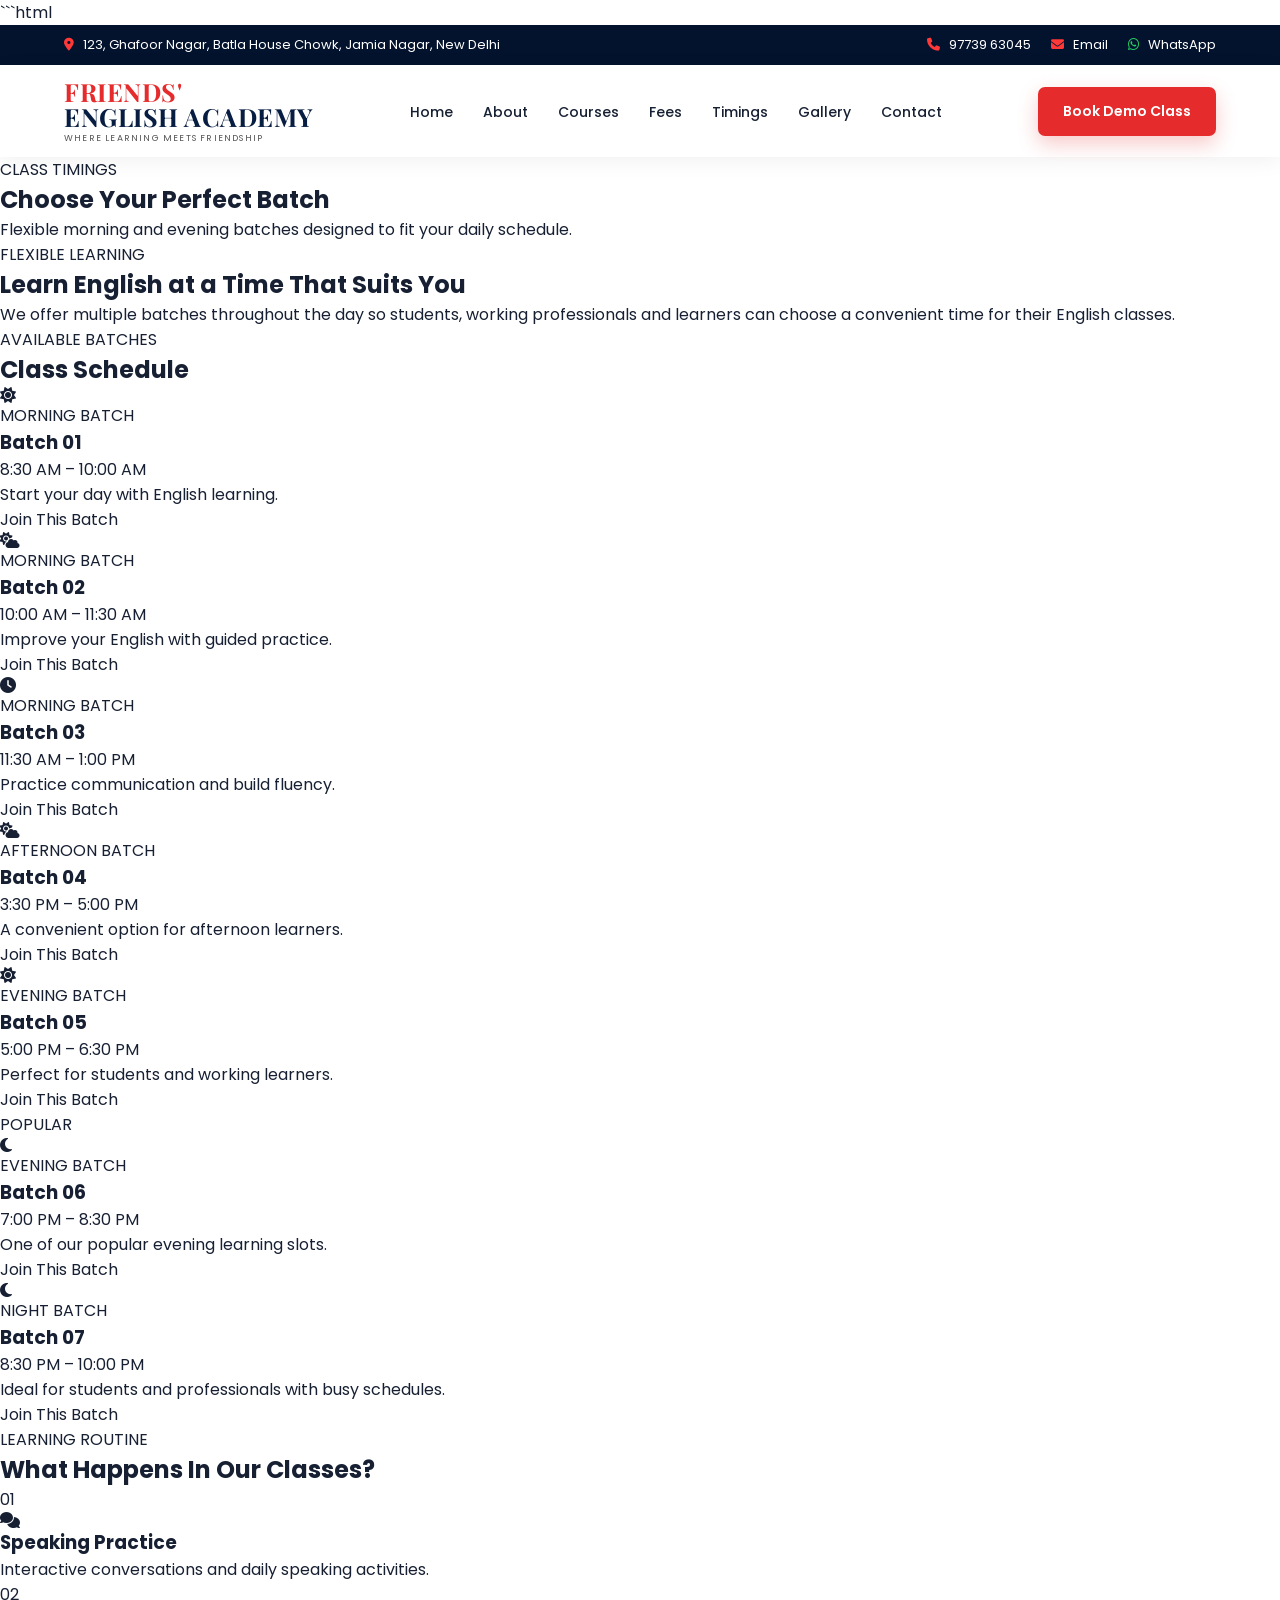
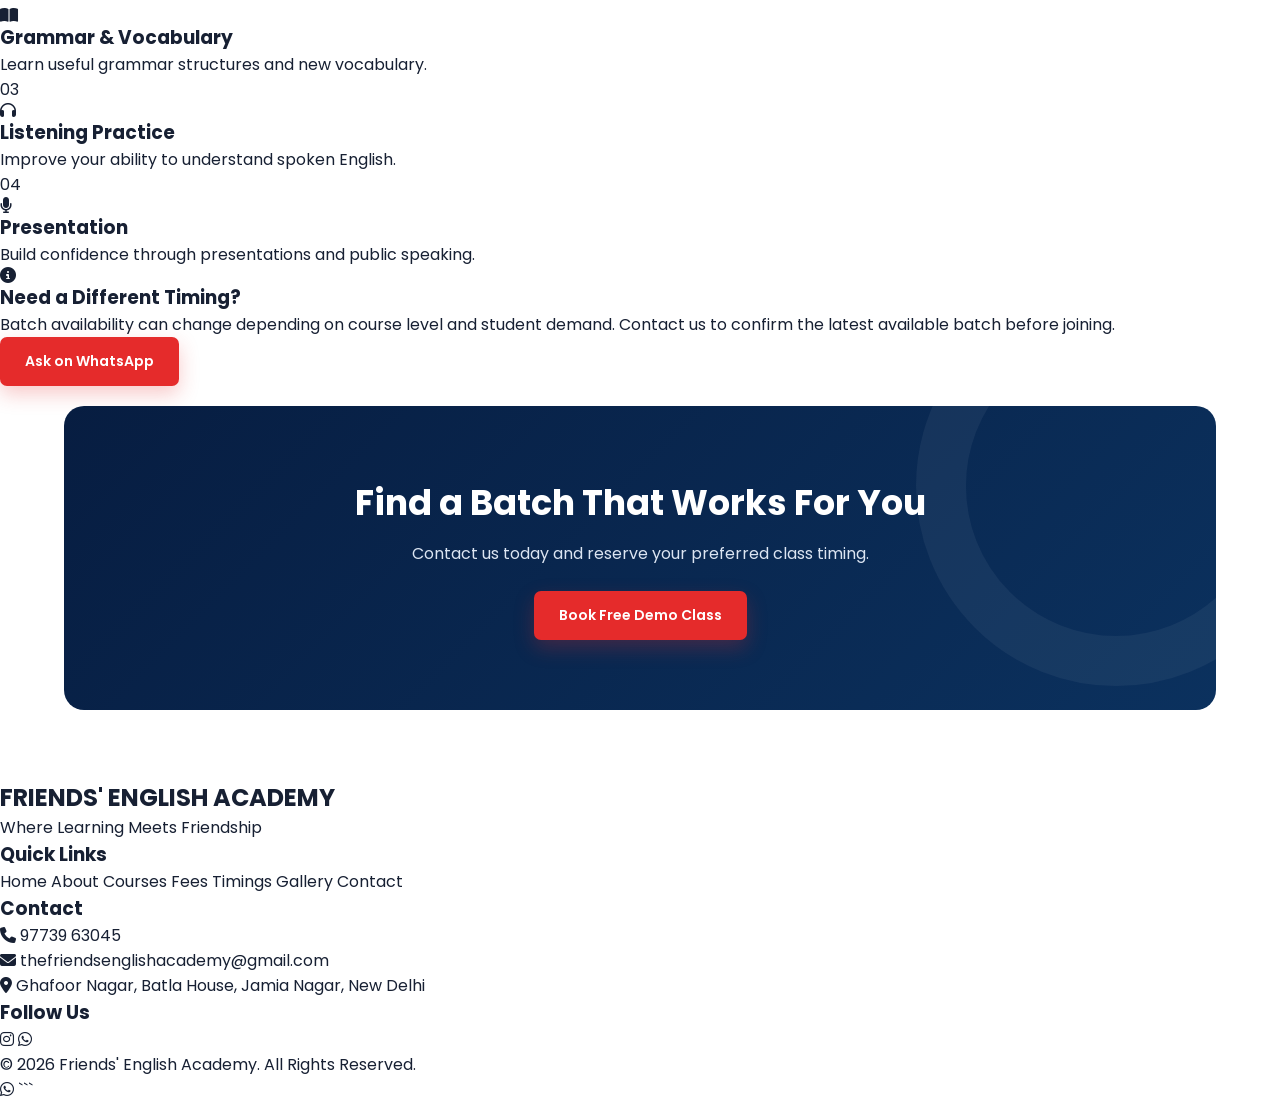
<file: timings.html>
```html
<!DOCTYPE html>
<html lang="en">
<head>
    <meta charset="UTF-8">
    <meta name="viewport" content="width=device-width, initial-scale=1.0">

    <title>Class Timings | Friends' English Academy</title>

    <link rel="stylesheet" href="style.css">

    <link rel="stylesheet"
    href="https://cdnjs.cloudflare.com/ajax/libs/font-awesome/6.6.0/css/all.min.css">
</head>

<body>

<!-- ================= TOP BAR ================= -->

<div class="top-bar">

    <div class="left">
        <span>
            <i class="fa-solid fa-location-dot"></i>
            123, Ghafoor Nagar, Batla House Chowk, Jamia Nagar, New Delhi
        </span>
    </div>

    <div class="right">

        <a href="tel:9773963045">
            <i class="fa-solid fa-phone"></i>
            97739 63045
        </a>

        <a href="mailto:thefriendsenglishacademy@gmail.com">
            <i class="fa-solid fa-envelope"></i>
            Email
        </a>

        <a href="https://wa.me/919773963045" target="_blank">
            <i class="fa-brands fa-whatsapp"></i>
            WhatsApp
        </a>

    </div>

</div>


<!-- ================= HEADER ================= -->

<header>

    <div class="logo">

        <h2>
            <span>FRIENDS'</span><br>
            ENGLISH ACADEMY
        </h2>

        <p>Where Learning Meets Friendship</p>

    </div>


    <nav>

        <ul>

            <li><a href="index.html">Home</a></li>

            <li><a href="about.html">About</a></li>

            <li><a href="courses.html">Courses</a></li>

            <li><a href="fees.html">Fees</a></li>

            <li><a href="timings.html" class="active">Timings</a></li>

            <li><a href="gallery.html">Gallery</a></li>

            <li><a href="contact.html">Contact</a></li>

        </ul>

    </nav>


    <a href="contact.html" class="btn">
        Book Demo Class
    </a>

</header>


<!-- ================= PAGE HERO ================= -->

<section class="page-hero">

    <div>

        <span>CLASS TIMINGS</span>

        <h1>
            Choose Your
            <strong>Perfect Batch</strong>
        </h1>

        <p>
            Flexible morning and evening batches designed to fit your
            daily schedule.
        </p>

    </div>

</section>


<!-- ================= TIMING INTRO ================= -->

<section class="timing-intro">

    <span class="section-label">
        FLEXIBLE LEARNING
    </span>

    <h2>
        Learn English at a Time
        <span>That Suits You</span>
    </h2>

    <p>
        We offer multiple batches throughout the day so students,
        working professionals and learners can choose a convenient
        time for their English classes.
    </p>

</section>


<!-- ================= TIMING CARDS ================= -->

<section class="timing-section">

    <div class="section-heading">

        <span>AVAILABLE BATCHES</span>

        <h2>
            Class
            <strong>Schedule</strong>
        </h2>

    </div>


    <div class="timing-grid">

        <!-- BATCH 1 -->

        <div class="timing-card morning">

            <div class="timing-icon">
                <i class="fa-solid fa-sun"></i>
            </div>

            <span class="batch-label">
                MORNING BATCH
            </span>

            <h3>Batch 01</h3>

            <div class="time">
                8:30 AM
                <span>–</span>
                10:00 AM
            </div>

            <p>
                Start your day with English learning.
            </p>

            <a href="contact.html" class="timing-btn">
                Join This Batch
            </a>

        </div>


        <!-- BATCH 2 -->

        <div class="timing-card morning">

            <div class="timing-icon">
                <i class="fa-solid fa-cloud-sun"></i>
            </div>

            <span class="batch-label">
                MORNING BATCH
            </span>

            <h3>Batch 02</h3>

            <div class="time">
                10:00 AM
                <span>–</span>
                11:30 AM
            </div>

            <p>
                Improve your English with guided practice.
            </p>

            <a href="contact.html" class="timing-btn">
                Join This Batch
            </a>

        </div>


        <!-- BATCH 3 -->

        <div class="timing-card morning">

            <div class="timing-icon">
                <i class="fa-solid fa-clock"></i>
            </div>

            <span class="batch-label">
                MORNING BATCH
            </span>

            <h3>Batch 03</h3>

            <div class="time">
                11:30 AM
                <span>–</span>
                1:00 PM
            </div>

            <p>
                Practice communication and build fluency.
            </p>

            <a href="contact.html" class="timing-btn">
                Join This Batch
            </a>

        </div>


        <!-- BATCH 4 -->

        <div class="timing-card afternoon">

            <div class="timing-icon">
                <i class="fa-solid fa-cloud-sun"></i>
            </div>

            <span class="batch-label">
                AFTERNOON BATCH
            </span>

            <h3>Batch 04</h3>

            <div class="time">
                3:30 PM
                <span>–</span>
                5:00 PM
            </div>

            <p>
                A convenient option for afternoon learners.
            </p>

            <a href="contact.html" class="timing-btn">
                Join This Batch
            </a>

        </div>


        <!-- BATCH 5 -->

        <div class="timing-card evening">

            <div class="timing-icon">
                <i class="fa-solid fa-sun"></i>
            </div>

            <span class="batch-label">
                EVENING BATCH
            </span>

            <h3>Batch 05</h3>

            <div class="time">
                5:00 PM
                <span>–</span>
                6:30 PM
            </div>

            <p>
                Perfect for students and working learners.
            </p>

            <a href="contact.html" class="timing-btn">
                Join This Batch
            </a>

        </div>


        <!-- BATCH 6 -->

        <div class="timing-card evening featured-time">

            <div class="popular">
                POPULAR
            </div>

            <div class="timing-icon">
                <i class="fa-solid fa-moon"></i>
            </div>

            <span class="batch-label">
                EVENING BATCH
            </span>

            <h3>Batch 06</h3>

            <div class="time">
                7:00 PM
                <span>–</span>
                8:30 PM
            </div>

            <p>
                One of our popular evening learning slots.
            </p>

            <a href="contact.html" class="timing-btn">
                Join This Batch
            </a>

        </div>


        <!-- BATCH 7 -->

        <div class="timing-card night">

            <div class="timing-icon">
                <i class="fa-solid fa-moon"></i>
            </div>

            <span class="batch-label">
                NIGHT BATCH
            </span>

            <h3>Batch 07</h3>

            <div class="time">
                8:30 PM
                <span>–</span>
                10:00 PM
            </div>

            <p>
                Ideal for students and professionals with busy schedules.
            </p>

            <a href="contact.html" class="timing-btn">
                Join This Batch
            </a>

        </div>

    </div>

</section>


<!-- ================= WEEKLY ROUTINE ================= -->

<section class="routine-section">

    <div class="section-heading">

        <span>LEARNING ROUTINE</span>

        <h2>
            What Happens
            <strong>In Our Classes?</strong>
        </h2>

    </div>


    <div class="routine-grid">

        <div class="routine-card">

            <div class="routine-number">
                01
            </div>

            <i class="fa-solid fa-comments"></i>

            <h3>Speaking Practice</h3>

            <p>
                Interactive conversations and daily speaking activities.
            </p>

        </div>


        <div class="routine-card">

            <div class="routine-number">
                02
            </div>

            <i class="fa-solid fa-book-open"></i>

            <h3>Grammar & Vocabulary</h3>

            <p>
                Learn useful grammar structures and new vocabulary.
            </p>

        </div>


        <div class="routine-card">

            <div class="routine-number">
                03
            </div>

            <i class="fa-solid fa-headphones"></i>

            <h3>Listening Practice</h3>

            <p>
                Improve your ability to understand spoken English.
            </p>

        </div>


        <div class="routine-card">

            <div class="routine-number">
                04
            </div>

            <i class="fa-solid fa-microphone"></i>

            <h3>Presentation</h3>

            <p>
                Build confidence through presentations and public speaking.
            </p>

        </div>

    </div>

</section>


<!-- ================= NOTE ================= -->

<section class="timing-note">

    <div>

        <i class="fa-solid fa-circle-info"></i>

        <div>

            <h3>Need a Different Timing?</h3>

            <p>
                Batch availability can change depending on course level
                and student demand. Contact us to confirm the latest
                available batch before joining.
            </p>

        </div>

        <a href="https://wa.me/919773963045"
           target="_blank"
           class="btn">

            Ask on WhatsApp

        </a>

    </div>

</section>


<!-- ================= CTA ================= -->

<section class="cta">

    <h2>
        Find a Batch That Works For You
    </h2>

    <p>
        Contact us today and reserve your preferred class timing.
    </p>

    <a href="contact.html" class="btn">
        Book Free Demo Class
    </a>

</section>


<!-- ================= FOOTER ================= -->

<footer>

    <div class="footer-content">

        <div>

            <h2>
                <span>FRIENDS'</span>
                ENGLISH ACADEMY
            </h2>

            <p>
                Where Learning Meets Friendship
            </p>

        </div>


        <div>

            <h3>Quick Links</h3>

            <a href="index.html">Home</a>
            <a href="about.html">About</a>
            <a href="courses.html">Courses</a>
            <a href="fees.html">Fees</a>
            <a href="timings.html">Timings</a>
            <a href="gallery.html">Gallery</a>
            <a href="contact.html">Contact</a>

        </div>


        <div>

            <h3>Contact</h3>

            <p>
                <i class="fa-solid fa-phone"></i>
                97739 63045
            </p>

            <p>
                <i class="fa-solid fa-envelope"></i>
                thefriendsenglishacademy@gmail.com
            </p>

            <p>
                <i class="fa-solid fa-location-dot"></i>
                Ghafoor Nagar, Batla House,
                Jamia Nagar, New Delhi
            </p>

        </div>


        <div>

            <h3>Follow Us</h3>

            <div class="social">

                <a href="https://instagram.com/friendsenglishacademy_"
                   target="_blank">
                    <i class="fa-brands fa-instagram"></i>
                </a>

                <a href="https://wa.me/919773963045"
                   target="_blank">
                    <i class="fa-brands fa-whatsapp"></i>
                </a>

            </div>

        </div>

    </div>


    <div class="copyright">

        © 2026 Friends' English Academy.
        All Rights Reserved.

    </div>

</footer>


<!-- FLOATING WHATSAPP -->

<a
href="https://wa.me/919773963045"
target="_blank"
class="floating-whatsapp">

    <i class="fa-brands fa-whatsapp"></i>

</a>

<script src="script.js"></script>

</body>
</html>
```
</file>
<file: style.css>
/* =========================================
   FRIENDS' ENGLISH ACADEMY
   STYLE.CSS
   ========================================= */

@import url('https://fonts.googleapis.com/css2?family=Poppins:wght@300;400;500;600;700;800&family=Playfair+Display:wght@600;700&display=swap');

:root {
    --navy: #071d41;
    --dark-navy: #03132d;
    --red: #e52b2b;
    --red-dark: #c91e1e;
    --white: #ffffff;
    --light: #f5f7fb;
    --text: #172033;
    --gray: #667085;
    --border: #e5e7eb;
    --shadow: 0 12px 35px rgba(0, 0, 0, 0.10);
}

* {
    margin: 0;
    padding: 0;
    box-sizing: border-box;
}

html {
    scroll-behavior: smooth;
}

body {
    font-family: 'Poppins', sans-serif;
    background: var(--white);
    color: var(--text);
    overflow-x: hidden;
}

a {
    text-decoration: none;
    color: inherit;
}

ul {
    list-style: none;
}

/* =========================================
   TOP BAR
   ========================================= */

.top-bar {
    min-height: 40px;
    padding: 8px 5%;
    background: var(--dark-navy);
    color: white;

    display: flex;
    align-items: center;
    justify-content: space-between;

    font-size: 13px;
}

.top-bar .left,
.top-bar .right {
    display: flex;
    align-items: center;
    gap: 20px;
}

.top-bar i {
    color: #ff3838;
    margin-right: 6px;
}

.top-bar .right a:last-child i {
    color: #25d366;
}

.top-bar a {
    transition: 0.3s;
}

.top-bar a:hover {
    color: #ff3b3b;
}

/* =========================================
   HEADER / NAVBAR
   ========================================= */

header {
    width: 100%;
    min-height: 92px;
    padding: 12px 5%;

    background: rgba(255, 255, 255, 0.98);

    display: flex;
    align-items: center;
    justify-content: space-between;

    position: sticky;
    top: 0;
    z-index: 1000;

    box-shadow: 0 4px 20px rgba(0, 0, 0, 0.06);
}

/* Logo */

.logo {
    line-height: 1;
}

.logo h2 {
    font-family: 'Playfair Display', serif;
    font-size: 25px;
    color: var(--navy);
    letter-spacing: 0.5px;
}

.logo h2 span {
    color: var(--red);
}

.logo p {
    margin-top: 5px;
    font-size: 9px;
    color: #555;
    letter-spacing: 1.2px;
    text-transform: uppercase;
}

/* Navigation */

nav ul {
    display: flex;
    align-items: center;
    gap: 30px;
}

nav ul li a {
    position: relative;
    font-size: 14px;
    font-weight: 500;
    color: #172033;
    padding: 10px 0;
    transition: 0.3s;
}

nav ul li a::after {
    content: "";
    width: 0;
    height: 2px;

    background: var(--red);

    position: absolute;
    left: 0;
    bottom: 0;

    transition: 0.3s;
}

nav ul li a:hover {
    color: var(--red);
}

nav ul li a:hover::after {
    width: 100%;
}

/* Main Button */

.btn,
.join {
    display: inline-flex;
    align-items: center;
    justify-content: center;

    padding: 14px 25px;

    border-radius: 7px;

    background: var(--red);
    color: white;

    font-size: 14px;
    font-weight: 600;

    border: none;

    cursor: pointer;

    transition: 0.3s;

    box-shadow: 0 8px 20px rgba(229, 43, 43, 0.25);
}

.btn:hover,
.join:hover {
    background: var(--red-dark);
    transform: translateY(-3px);
    box-shadow: 0 12px 25px rgba(229, 43, 43, 0.35);
}

/* =========================================
   HERO SECTION
   ========================================= */

.hero {
    min-height: 550px;
    padding: 60px 5%;

    display: grid;
    grid-template-columns: 1fr 1fr;

    align-items: center;
    gap: 45px;

    background:
        radial-gradient(
            circle at 80% 30%,
            rgba(229, 43, 43, 0.06),
            transparent 30%
        ),
        linear-gradient(135deg, #ffffff, #f4f7fb);
}

/* Hero Content */

.content h4 {
    color: var(--red);
    font-size: 17px;
    text-transform: uppercase;
    letter-spacing: 1.5px;
    margin-bottom: 12px;
}

.content h1 {
    color: var(--navy);
    font-size: clamp(42px, 5vw, 68px);
    line-height: 1.08;
    font-weight: 800;
}

.content h1 span {
    color: var(--red);
}

.content > p {
    margin-top: 20px;

    font-size: 18px;
    color: #344054;

    max-width: 600px;
}

/* Features */

.features {
    display: flex;
    flex-wrap: wrap;
    gap: 15px;

    margin-top: 28px;
}

.features div {
    display: flex;
    align-items: center;
    gap: 9px;

    font-size: 13px;
    font-weight: 500;
}

.features i {
    width: 38px;
    height: 38px;

    display: flex;
    align-items: center;
    justify-content: center;

    border-radius: 50%;

    background: var(--navy);
    color: white;
}

.features div:nth-child(2) i,
.features div:nth-child(4) i {
    background: var(--red);
}

/* Hero Buttons */

.buttons {
    display: flex;
    gap: 18px;
    margin-top: 32px;
}

.demo {
    display: inline-flex;
    align-items: center;
    justify-content: center;

    padding: 13px 28px;

    border: 1px solid var(--navy);
    border-radius: 7px;

    font-size: 14px;
    font-weight: 600;

    color: var(--navy);

    transition: 0.3s;
}

.demo:hover {
    background: var(--navy);
    color: white;
    transform: translateY(-3px);
}

/* Hero Image */

.image {
    position: relative;
}

.image::before {
    content: "";

    width: 180px;
    height: 180px;

    background: rgba(229, 43, 43, 0.10);

    border-radius: 50%;

    position: absolute;
    top: -35px;
    right: -25px;

    z-index: 0;
}

.image img {
    width: 100%;
    height: 430px;

    object-fit: cover;

    border-radius: 20px;

    position: relative;
    z-index: 1;

    box-shadow: 0 25px 55px rgba(7, 29, 65, 0.20);
}

/* =========================================
   STATS
   ========================================= */

.stats {
    padding: 25px 5%;

    display: grid;
    grid-template-columns: repeat(4, 1fr);

    gap: 20px;

    background: #f7f9fc;
}

.stats .box {
    padding: 22px;

    background: white;

    border-radius: 10px;

    text-align: center;

    box-shadow: var(--shadow);

    transition: 0.3s;
}

.stats .box:hover {
    transform: translateY(-6px);
}

.stats h2 {
    color: var(--red);
    font-size: 30px;
}

.stats p {
    color: var(--gray);
    font-size: 14px;
}

/* =========================================
   WHY CHOOSE US
   ========================================= */

.why {
    padding: 80px 5%;
    text-align: center;
}

.why > h2 {
    color: var(--navy);
    font-size: 34px;
    margin-bottom: 45px;
}

.why > h2::after {
    content: "";
    width: 55px;
    height: 4px;

    display: block;

    background: var(--red);

    margin: 12px auto 0;

    border-radius: 10px;
}

.cards {
    display: grid;
    grid-template-columns: repeat(4, 1fr);
    gap: 25px;
}

.card {
    padding: 35px 25px;

    background: white;

    border: 1px solid var(--border);

    border-radius: 15px;

    box-shadow: 0 8px 25px rgba(0, 0, 0, 0.05);

    transition: 0.35s;
}

.card:hover {
    transform: translateY(-10px);
    border-color: rgba(229, 43, 43, 0.35);
    box-shadow: var(--shadow);
}

.card i {
    width: 65px;
    height: 65px;

    display: flex;
    align-items: center;
    justify-content: center;

    margin: auto;

    background: #fff0f0;
    color: var(--red);

    border-radius: 50%;

    font-size: 25px;
}

.card h3 {
    margin: 18px 0 8px;
    color: var(--navy);
    font-size: 18px;
}

.card p {
    color: var(--gray);
    font-size: 13px;
    line-height: 1.7;
}

/* =========================================
   CTA
   ========================================= */

.cta {
    margin: 20px 5% 70px;

    padding: 70px 30px;

    text-align: center;

    border-radius: 20px;

    background:
        linear-gradient(
            135deg,
            var(--navy),
            #0b315e
        );

    color: white;

    position: relative;
    overflow: hidden;
}

.cta::before {
    content: "";

    width: 300px;
    height: 300px;

    border: 50px solid rgba(255,255,255,0.05);

    border-radius: 50%;

    position: absolute;
    right: -100px;
    top: -120px;
}

.cta h2 {
    font-size: 35px;
    position: relative;
}

.cta p {
    margin: 12px 0 25px;
    color: #dce5f2;
    position: relative;
}

.cta .btn {
    position: relative;
}

/* =========================================
   RESPONSIVE DESIGN
   ========================================= */

@media (max-width: 1100px) {

    nav ul {
        gap: 16px;
    }

    .hero {
        gap: 25px;
    }

    .cards {
        grid-template-columns: repeat(2, 1fr);
    }
}

@media (max-width: 900px) {

    .top-bar {
        padding: 8px 4%;
    }

    header {
        padding: 15px 4%;
    }

    header .btn {
        display: none;
    }

    nav ul {
        gap: 13px;
    }

    nav ul li a {
        font-size: 12px;
    }

    .hero {
        grid-template-columns: 1fr;
        text-align: center;
        padding: 50px 6%;
    }

    .content > p {
        margin-left: auto;
        margin-right: auto;
    }

    .features {
        justify-content: center;
    }

    .buttons {
        justify-content: center;
    }

    .image img {
        height: 380px;
    }

    .stats {
        grid-template-columns: repeat(2, 1fr);
    }
}

@media (max-width: 650px) {

    .top-bar {
        flex-direction: column;
        gap: 5px;
        text-align: center;
        font-size: 11px;
    }

    .top-bar .left,
    .top-bar .right {
        gap: 10px;
        flex-wrap: wrap;
        justify-content: center;
    }

    header {
        min-height: 75px;
    }

    .logo h2 {
        font-size: 18px;
    }

    .logo p {
        font-size: 6px;
    }

    nav {
        display: none;
    }

    .hero {
        padding: 45px 5%;
    }

    .content h4 {
        font-size: 13px;
    }

    .content h1 {
        font-size: 39px;
    }

    .content > p {
        font-size: 14px;
    }

    .features {
        display: grid;
        grid-template-columns: 1fr 1fr;
        text-align: left;
    }

    .features div {
        font-size: 11px;
    }

    .buttons {
        flex-direction: column;
    }

    .join,
    .demo {
        width: 100%;
    }

    .image img {
        height: 300px;
        border-radius: 15px;
    }

    .stats {
        grid-template-columns: 1fr 1fr;
        padding: 20px 5%;
        gap: 10px;
    }

    .stats .box {
        padding: 17px 8px;
    }

    .stats h2 {
        font-size: 24px;
    }

    .stats p {
        font-size: 11px;
    }

    .why {
        padding: 55px 5%;
    }

    .why > h2 {
        font-size: 26px;
    }

    .cards {
        grid-template-columns: 1fr;
    }

    .cta {
        margin: 10px 5% 45px;
        padding: 50px 20px;
    }

    .cta h2 {
        font-size: 27px;
    }

    .cta p {
        font-size: 13px;
    }
}

/* =========================================
   EXTRA ANIMATIONS
   ========================================= */

@keyframes fadeUp {
    from {
        opacity: 0;
        transform: translateY(25px);
    }

    to {
        opacity: 1;
        transform: translateY(0);
    }
}

.content {
    animation: fadeUp 0.8s ease;
}

.image {
    animation: fadeUp 1s ease;
}

/* =========================================
   SELECTION
   ========================================= */

::selection {
    background: var(--red);
    color: white;
}

/* =========================================
   SCROLLBAR
   ========================================= */

::-webkit-scrollbar {
    width: 8px;
}

::-webkit-scrollbar-track {
    background: #f1f1f1;
}

::-webkit-scrollbar-thumb {
    background: var(--red);
    border-radius: 10px;
}

::-webkit-scrollbar-thumb:hover {
    background: var(--red-dark);
}

/* =========================================
   DEMO CLASS FORM
========================================= */

.demo-section {
    width: 100%;
    padding: 80px 20px;
    background: #f7f9fc;
}


.demo-box {
    width: min(100%, 1050px);
    margin: auto;

    background: #ffffff;

    padding: 45px;

    border-radius: 24px;

    box-shadow:
        0 15px 45px rgba(0, 0, 0, 0.10);
}


/* Heading */

.demo-heading {
    margin-bottom: 30px;
}

.demo-heading h2 {
    margin: 0 0 8px;

    color: #071a49;

    font-size: 36px;
    font-weight: 800;
}

.demo-heading p {
    margin: 0;

    color: #666;

    font-size: 16px;
}


/* Two Column Layout */

.form-grid {
    display: grid;

    grid-template-columns:
        repeat(2, minmax(0, 1fr));

    gap: 24px;
}


/* Form Group */

.form-group {
    width: 100%;
}

.form-group label {
    display: block;

    margin-bottom: 9px;

    color: #071a49;

    font-size: 15px;
    font-weight: 700;
}


/* Input + Select + Textarea */

.form-group input,
.form-group select,
.form-group textarea {

    width: 100%;

    box-sizing: border-box;

    border: 1px solid #d9dee8;

    background: #ffffff;

    border-radius: 12px;

    padding: 15px 16px;

    font-family: inherit;

    font-size: 15px;

    color: #222;

    outline: none;

    transition: 0.3s;
}


.form-group input,
.form-group select {
    height: 52px;
}


.form-group textarea {
    min-height: 130px;

    resize: vertical;
}


/* Placeholder */

.form-group input::placeholder,
.form-group textarea::placeholder {
    color: #999;
}


/* Focus */

.form-group input:focus,
.form-group select:focus,
.form-group textarea:focus {

    border-color: #e53935;

    box-shadow:
        0 0 0 3px rgba(229, 57, 53, 0.10);
}


/* Message */

.message-group {
    margin-top: 24px;
}


/* WhatsApp Button */

.demo-whatsapp-btn {

    width: 100%;

    margin-top: 25px;

    padding: 17px 25px;

    border: none;

    border-radius: 12px;

    background:
        linear-gradient(
            135deg,
            #e53935,
            #c91f2b
        );

    color: white;

    font-size: 16px;

    font-weight: 700;

    cursor: pointer;

    transition: 0.3s;
}


.demo-whatsapp-btn i {
    margin-right: 8px;

    font-size: 18px;
}


.demo-whatsapp-btn:hover {

    transform: translateY(-2px);

    box-shadow:
        0 10px 25px
        rgba(229, 57, 53, 0.25);
}


/* =========================================
   MOBILE
========================================= */

@media (max-width: 700px) {

    .demo-section {
        padding: 50px 15px;
    }

    .demo-box {
        padding: 25px 20px;

        border-radius: 18px;
    }

    .demo-heading h2 {
        font-size: 28px;
    }

    .form-grid {
        grid-template-columns: 1fr;

        gap: 20px;
    }

    .message-group {
        margin-top: 20px;
    }

}
</file>
